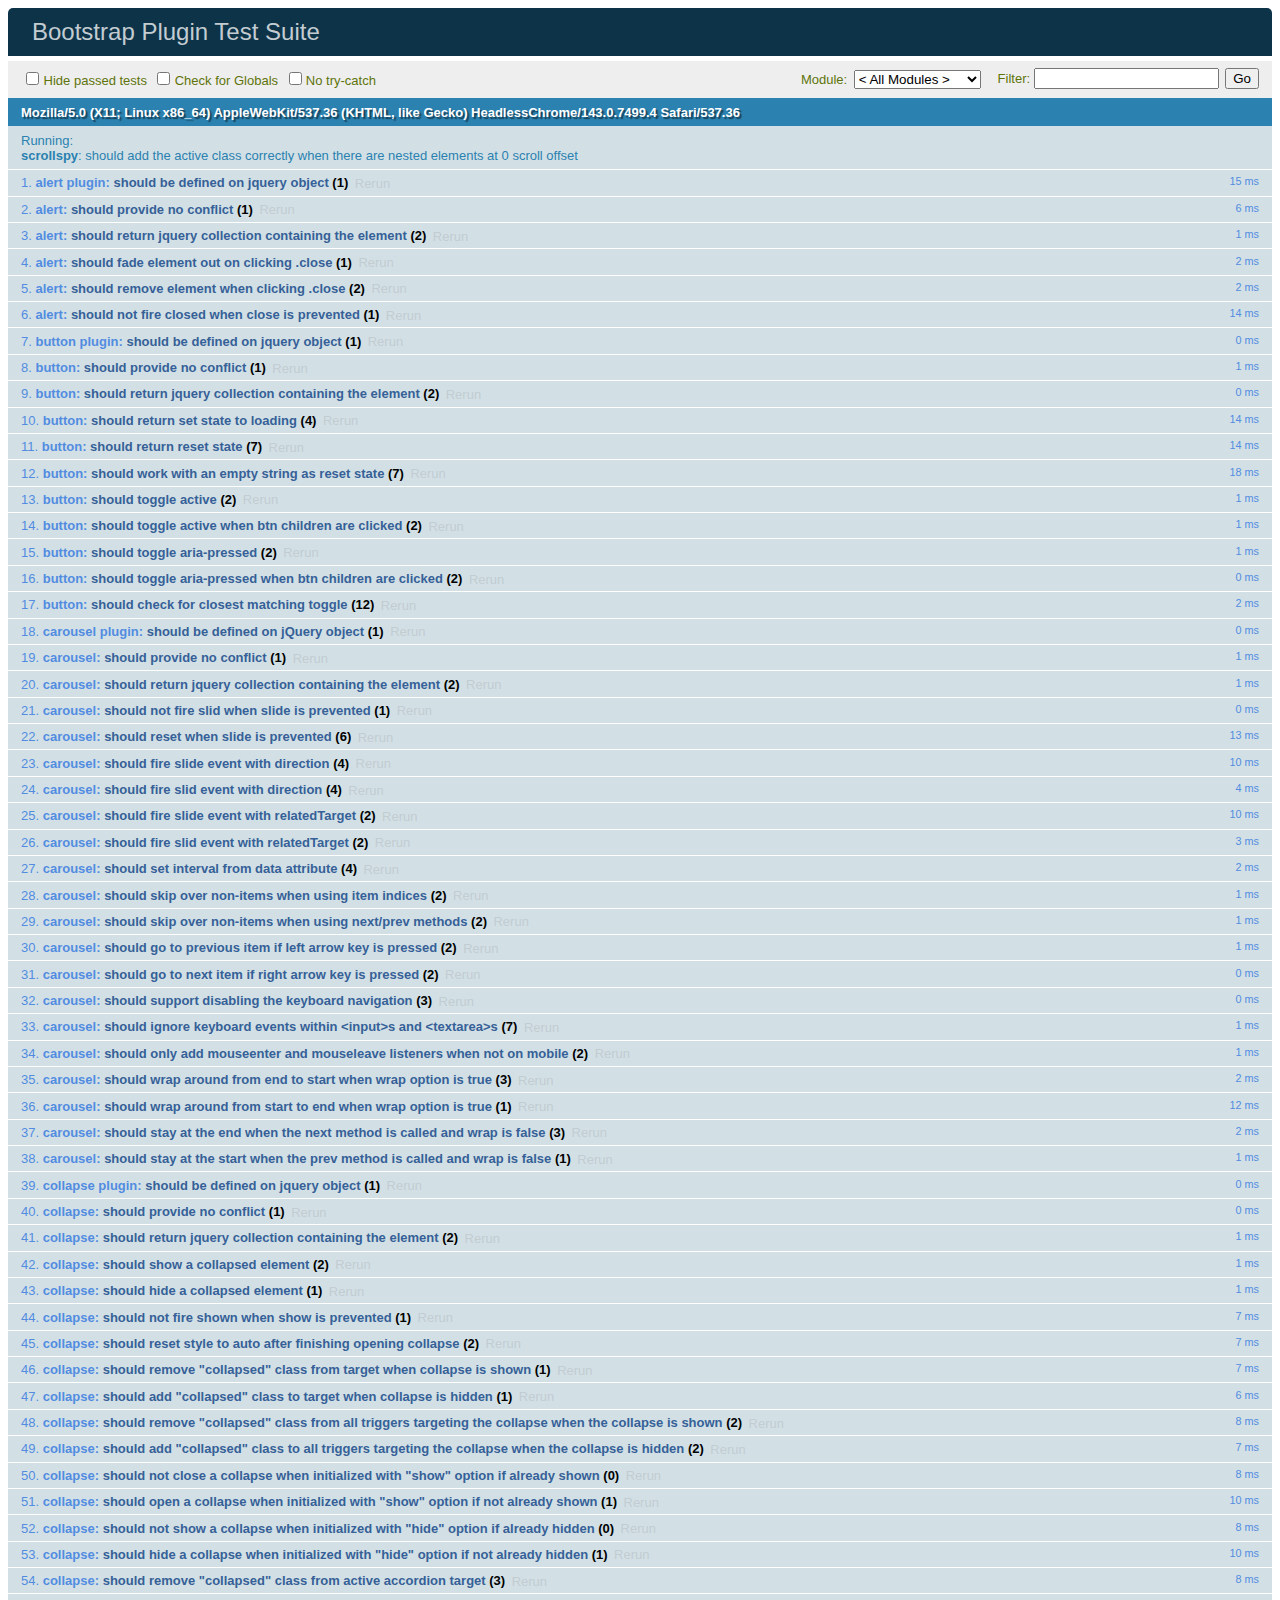
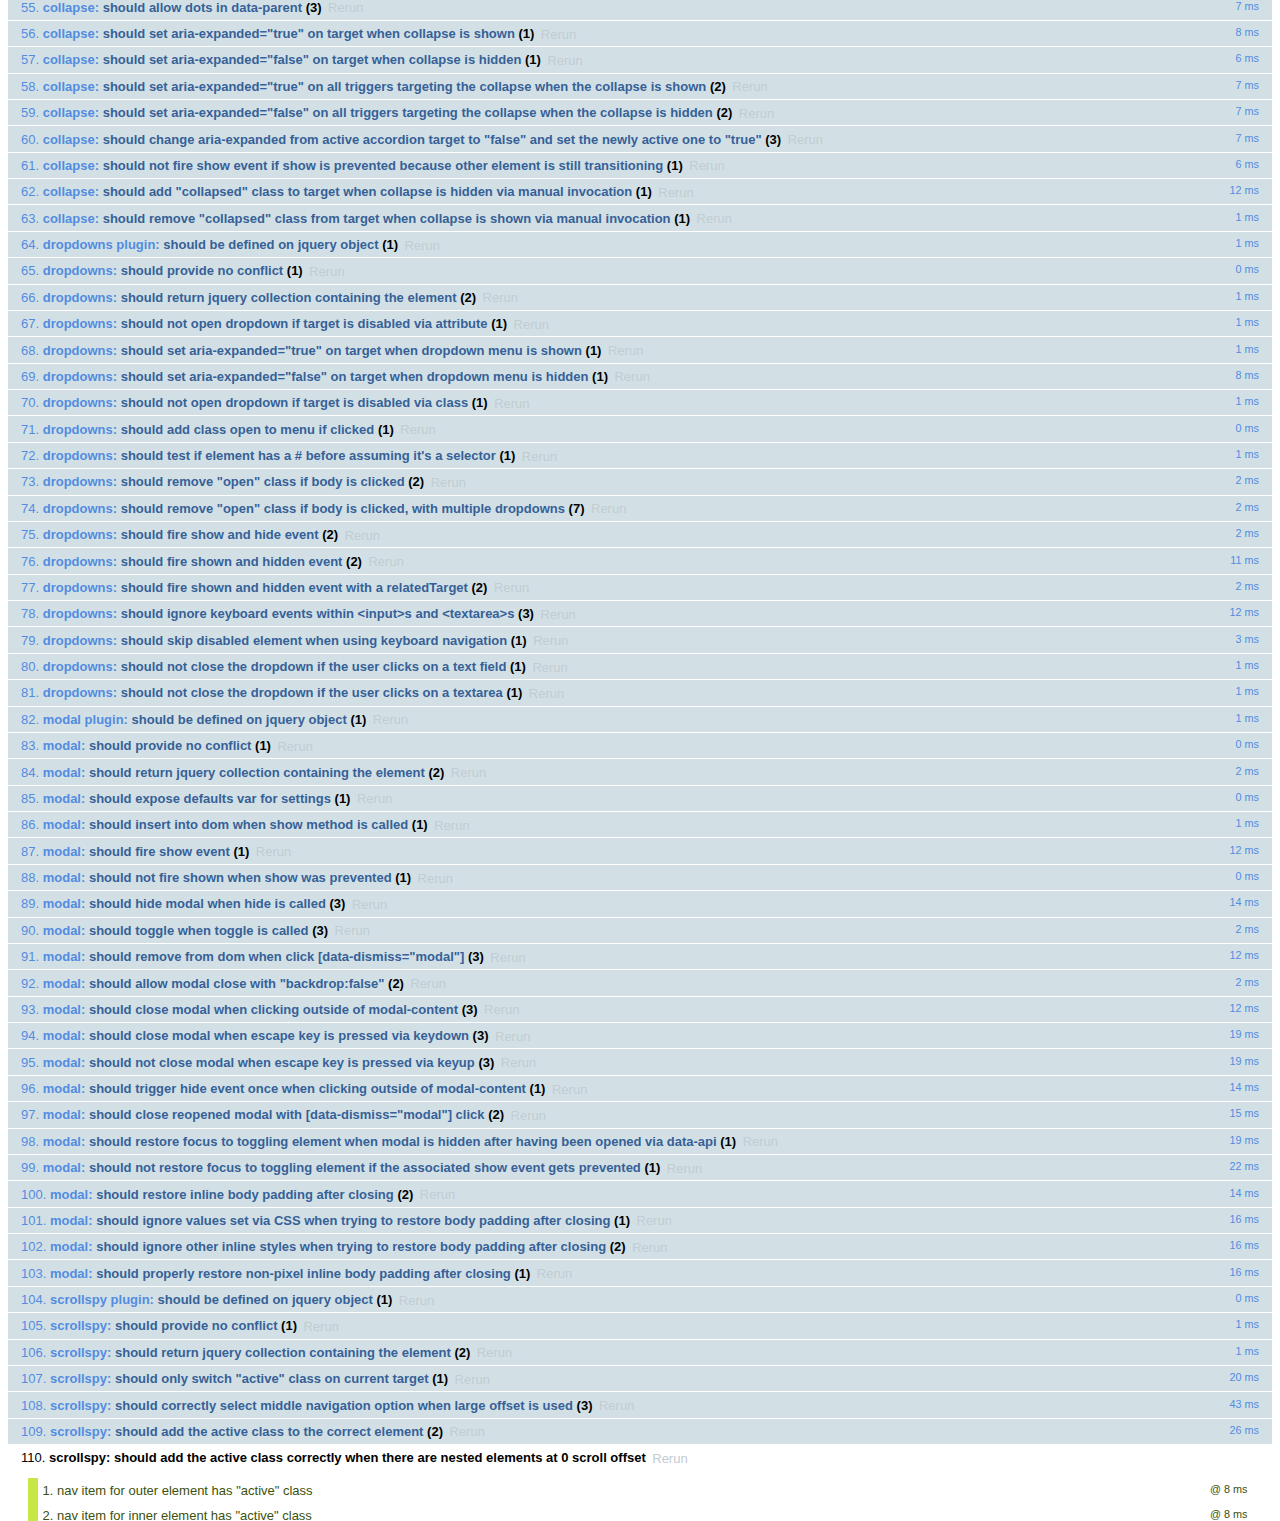
<file: app1/static/bootstrap-3.3.6/js/tests/index.html>
<!DOCTYPE html>
<html>
  <head>
    <meta charset="utf-8">
    <title>Bootstrap Plugin Test Suite</title>
    <meta name="viewport" content="width=device-width, initial-scale=1">

    <!-- jQuery -->
    <script src="vendor/jquery.min.js"></script>
    <script>
      // Disable jQuery event aliases to ensure we don't accidentally use any of them
      (function () {
        var eventAliases = [
          'blur',
          'focus',
          'focusin',
          'focusout',
          'load',
          'resize',
          'scroll',
          'unload',
          'click',
          'dblclick',
          'mousedown',
          'mouseup',
          'mousemove',
          'mouseover',
          'mouseout',
          'mouseenter',
          'mouseleave',
          'change',
          'select',
          'submit',
          'keydown',
          'keypress',
          'keyup',
          'error',
          'contextmenu',
          'hover',
          'bind',
          'unbind',
          'delegate',
          'undelegate'
        ]
        for (var i = 0; i < eventAliases.length; i++) {
          $.fn[eventAliases[i]] = undefined
        }
      })()
    </script>

    <!-- QUnit -->
    <link rel="stylesheet" href="vendor/qunit.css" media="screen">
    <script src="vendor/qunit.js"></script>
    <script>
      // See https://github.com/axemclion/grunt-saucelabs#test-result-details-with-qunit
      var log = []
      // Require assert.expect in each test
      QUnit.config.requireExpects = true
      QUnit.done(function (testResults) {
        var tests = []
        for (var i = 0, len = log.length; i < len; i++) {
          var details = log[i]
          tests.push({
            name: details.name,
            result: details.result,
            expected: details.expected,
            actual: details.actual,
            source: details.source
          })
        }
        testResults.tests = tests

        window.global_test_results = testResults
      })

      QUnit.testStart(function (testDetails) {
        $(window).scrollTop(0)
        QUnit.log(function (details) {
          if (!details.result) {
            details.name = testDetails.name
            log.push(details)
          }
        })
      })

      // Cleanup
      QUnit.testDone(function () {
        $('#qunit-fixture').empty()
        $('#modal-test, .modal-backdrop').remove()
      })

      // Display fixture on-screen on iOS to avoid false positives
      if (/iPhone|iPad|iPod/.test(navigator.userAgent)) {
        QUnit.begin(function() {
          $('#qunit-fixture').css({ top: 0, left: 0 })
        })

        QUnit.done(function () {
          $('#qunit-fixture').css({ top: '', left: '' })
        })
      }

      // Disable deprecated global QUnit method aliases in preparation for QUnit v2
      (function () {
        var methodNames = [
          'async',
          'asyncTest',
          'deepEqual',
          'equal',
          'expect',
          'module',
          'notDeepEqual',
          'notEqual',
          'notPropEqual',
          'notStrictEqual',
          'ok',
          'propEqual',
          'push',
          'start',
          'stop',
          'strictEqual',
          'test',
          'throws'
        ];
        for (var i = 0; i < methodNames.length; i++) {
          var methodName = methodNames[i];
          window[methodName] = undefined;
        }
      })();
    </script>

    <!-- Plugin sources -->
    <script>$.support.transition = false</script>
    <script src="../../js/alert.js"></script>
    <script src="../../js/button.js"></script>
    <script src="../../js/carousel.js"></script>
    <script src="../../js/collapse.js"></script>
    <script src="../../js/dropdown.js"></script>
    <script src="../../js/modal.js"></script>
    <script src="../../js/scrollspy.js"></script>
    <script src="../../js/tab.js"></script>
    <script src="../../js/tooltip.js"></script>
    <script src="../../js/popover.js"></script>
    <script src="../../js/affix.js"></script>

    <!-- Unit tests -->
    <script src="unit/alert.js"></script>
    <script src="unit/button.js"></script>
    <script src="unit/carousel.js"></script>
    <script src="unit/collapse.js"></script>
    <script src="unit/dropdown.js"></script>
    <script src="unit/modal.js"></script>
    <script src="unit/scrollspy.js"></script>
    <script src="unit/tab.js"></script>
    <script src="unit/tooltip.js"></script>
    <script src="unit/popover.js"></script>
    <script src="unit/affix.js"></script>

  </head>
  <body>
    <div id="qunit-container">
      <div id="qunit"></div>
      <div id="qunit-fixture"></div>
    </div>
  </body>
</html>
</file>
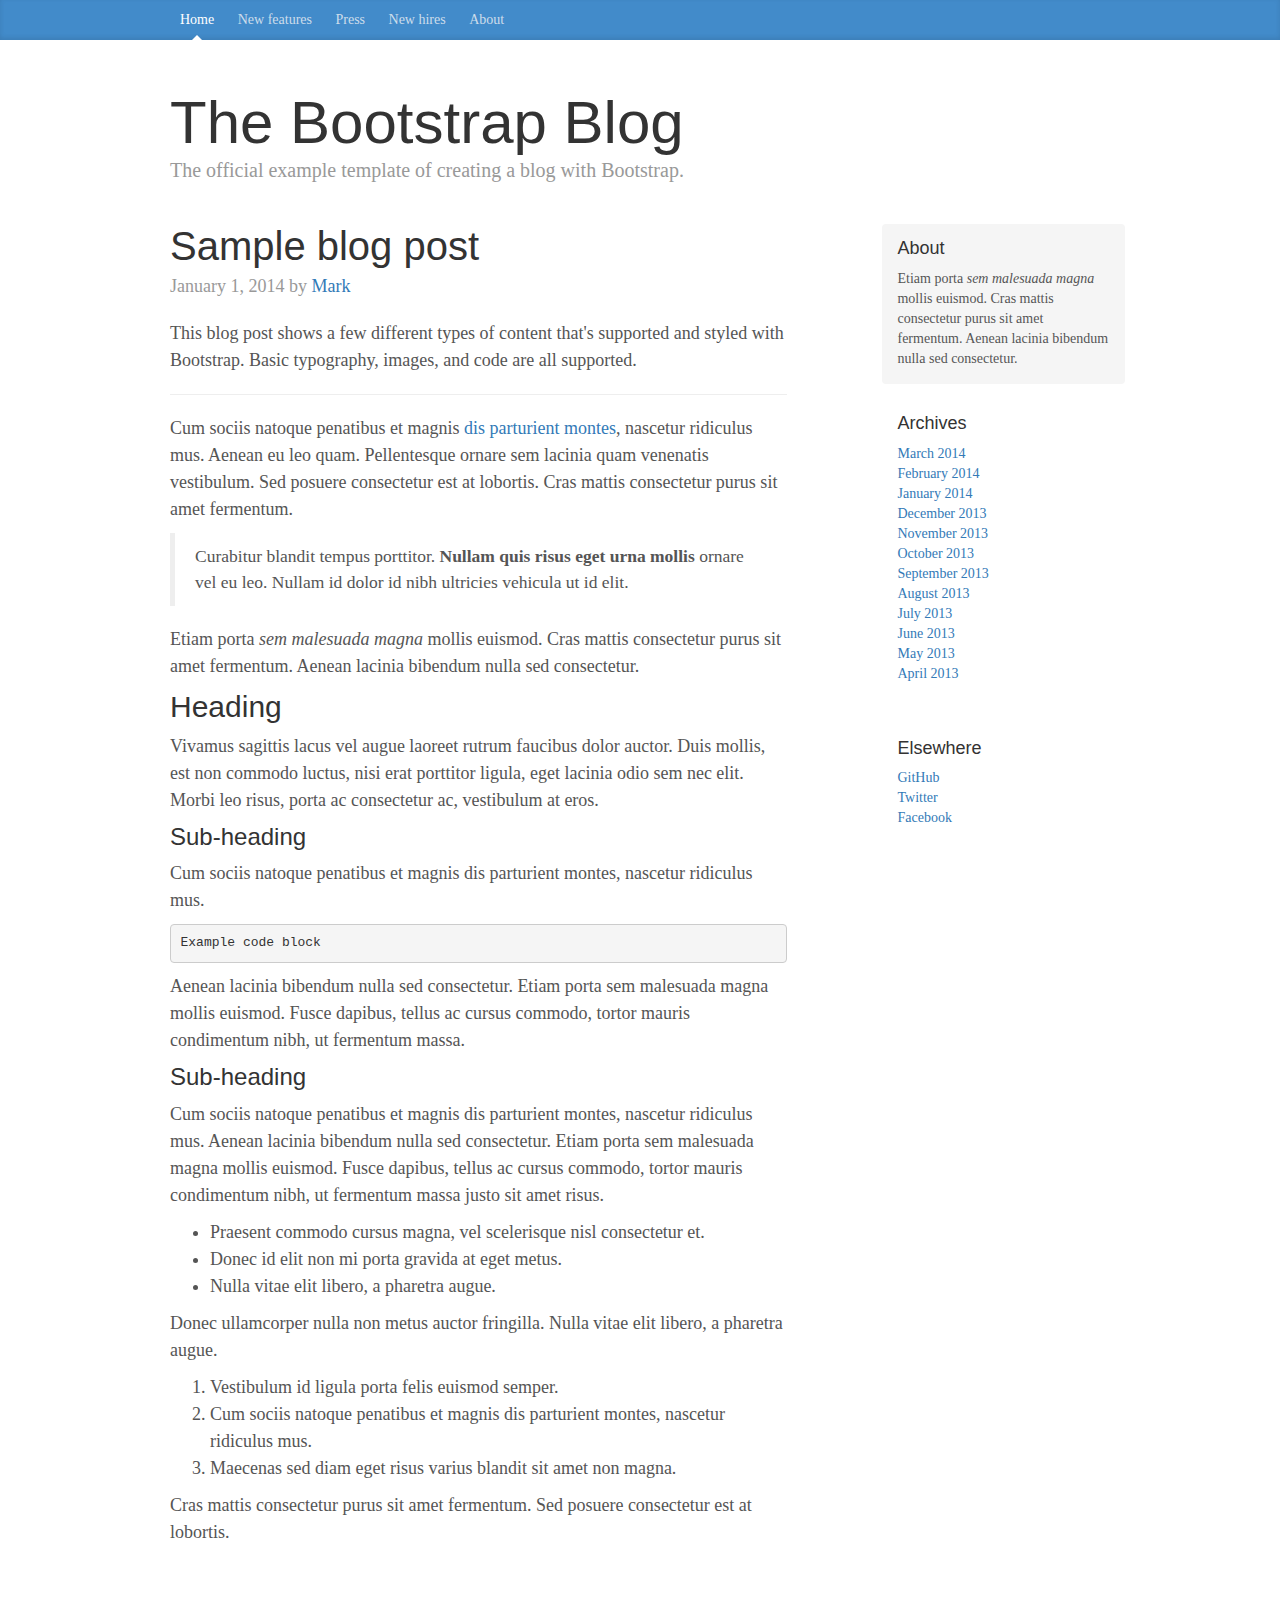
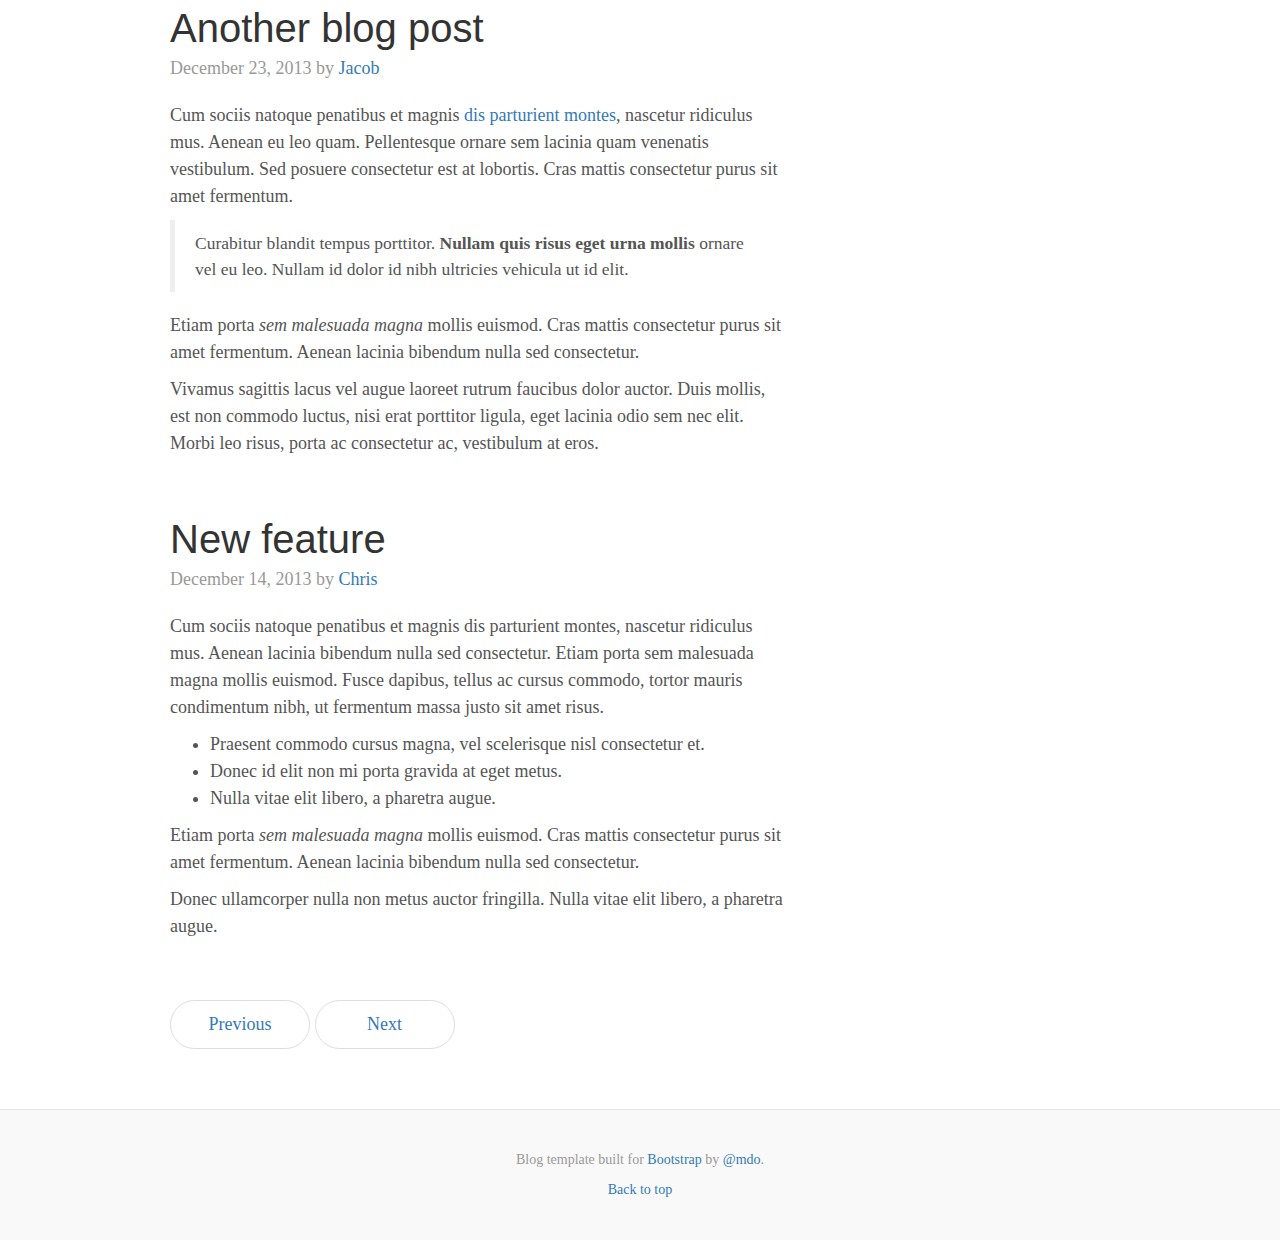
<file: app1/static/bootstrap-3.3.6/docs/examples/blog/index.html>
<!DOCTYPE html>
<html lang="en">
  <head>
    <meta charset="utf-8">
    <meta http-equiv="X-UA-Compatible" content="IE=edge">
    <meta name="viewport" content="width=device-width, initial-scale=1">
    <!-- The above 3 meta tags *must* come first in the head; any other head content must come *after* these tags -->
    <meta name="description" content="">
    <meta name="author" content="">
    <link rel="icon" href="../../favicon.ico">

    <title>Blog Template for Bootstrap</title>

    <!-- Bootstrap core CSS -->
    <link href="../../dist/css/bootstrap.min.css" rel="stylesheet">

    <!-- IE10 viewport hack for Surface/desktop Windows 8 bug -->
    <link href="../../assets/css/ie10-viewport-bug-workaround.css" rel="stylesheet">

    <!-- Custom styles for this template -->
    <link href="blog.css" rel="stylesheet">

    <!-- Just for debugging purposes. Don't actually copy these 2 lines! -->
    <!--[if lt IE 9]><script src="../../assets/js/ie8-responsive-file-warning.js"></script><![endif]-->
    <script src="../../assets/js/ie-emulation-modes-warning.js"></script>

    <!-- HTML5 shim and Respond.js for IE8 support of HTML5 elements and media queries -->
    <!--[if lt IE 9]>
      <script src="https://oss.maxcdn.com/html5shiv/3.7.2/html5shiv.min.js"></script>
      <script src="https://oss.maxcdn.com/respond/1.4.2/respond.min.js"></script>
    <![endif]-->
  </head>

  <body>

    <div class="blog-masthead">
      <div class="container">
        <nav class="blog-nav">
          <a class="blog-nav-item active" href="#">Home</a>
          <a class="blog-nav-item" href="#">New features</a>
          <a class="blog-nav-item" href="#">Press</a>
          <a class="blog-nav-item" href="#">New hires</a>
          <a class="blog-nav-item" href="#">About</a>
        </nav>
      </div>
    </div>

    <div class="container">

      <div class="blog-header">
        <h1 class="blog-title">The Bootstrap Blog</h1>
        <p class="lead blog-description">The official example template of creating a blog with Bootstrap.</p>
      </div>

      <div class="row">

        <div class="col-sm-8 blog-main">

          <div class="blog-post">
            <h2 class="blog-post-title">Sample blog post</h2>
            <p class="blog-post-meta">January 1, 2014 by <a href="#">Mark</a></p>

            <p>This blog post shows a few different types of content that's supported and styled with Bootstrap. Basic typography, images, and code are all supported.</p>
            <hr>
            <p>Cum sociis natoque penatibus et magnis <a href="#">dis parturient montes</a>, nascetur ridiculus mus. Aenean eu leo quam. Pellentesque ornare sem lacinia quam venenatis vestibulum. Sed posuere consectetur est at lobortis. Cras mattis consectetur purus sit amet fermentum.</p>
            <blockquote>
              <p>Curabitur blandit tempus porttitor. <strong>Nullam quis risus eget urna mollis</strong> ornare vel eu leo. Nullam id dolor id nibh ultricies vehicula ut id elit.</p>
            </blockquote>
            <p>Etiam porta <em>sem malesuada magna</em> mollis euismod. Cras mattis consectetur purus sit amet fermentum. Aenean lacinia bibendum nulla sed consectetur.</p>
            <h2>Heading</h2>
            <p>Vivamus sagittis lacus vel augue laoreet rutrum faucibus dolor auctor. Duis mollis, est non commodo luctus, nisi erat porttitor ligula, eget lacinia odio sem nec elit. Morbi leo risus, porta ac consectetur ac, vestibulum at eros.</p>
            <h3>Sub-heading</h3>
            <p>Cum sociis natoque penatibus et magnis dis parturient montes, nascetur ridiculus mus.</p>
            <pre><code>Example code block</code></pre>
            <p>Aenean lacinia bibendum nulla sed consectetur. Etiam porta sem malesuada magna mollis euismod. Fusce dapibus, tellus ac cursus commodo, tortor mauris condimentum nibh, ut fermentum massa.</p>
            <h3>Sub-heading</h3>
            <p>Cum sociis natoque penatibus et magnis dis parturient montes, nascetur ridiculus mus. Aenean lacinia bibendum nulla sed consectetur. Etiam porta sem malesuada magna mollis euismod. Fusce dapibus, tellus ac cursus commodo, tortor mauris condimentum nibh, ut fermentum massa justo sit amet risus.</p>
            <ul>
              <li>Praesent commodo cursus magna, vel scelerisque nisl consectetur et.</li>
              <li>Donec id elit non mi porta gravida at eget metus.</li>
              <li>Nulla vitae elit libero, a pharetra augue.</li>
            </ul>
            <p>Donec ullamcorper nulla non metus auctor fringilla. Nulla vitae elit libero, a pharetra augue.</p>
            <ol>
              <li>Vestibulum id ligula porta felis euismod semper.</li>
              <li>Cum sociis natoque penatibus et magnis dis parturient montes, nascetur ridiculus mus.</li>
              <li>Maecenas sed diam eget risus varius blandit sit amet non magna.</li>
            </ol>
            <p>Cras mattis consectetur purus sit amet fermentum. Sed posuere consectetur est at lobortis.</p>
          </div><!-- /.blog-post -->

          <div class="blog-post">
            <h2 class="blog-post-title">Another blog post</h2>
            <p class="blog-post-meta">December 23, 2013 by <a href="#">Jacob</a></p>

            <p>Cum sociis natoque penatibus et magnis <a href="#">dis parturient montes</a>, nascetur ridiculus mus. Aenean eu leo quam. Pellentesque ornare sem lacinia quam venenatis vestibulum. Sed posuere consectetur est at lobortis. Cras mattis consectetur purus sit amet fermentum.</p>
            <blockquote>
              <p>Curabitur blandit tempus porttitor. <strong>Nullam quis risus eget urna mollis</strong> ornare vel eu leo. Nullam id dolor id nibh ultricies vehicula ut id elit.</p>
            </blockquote>
            <p>Etiam porta <em>sem malesuada magna</em> mollis euismod. Cras mattis consectetur purus sit amet fermentum. Aenean lacinia bibendum nulla sed consectetur.</p>
            <p>Vivamus sagittis lacus vel augue laoreet rutrum faucibus dolor auctor. Duis mollis, est non commodo luctus, nisi erat porttitor ligula, eget lacinia odio sem nec elit. Morbi leo risus, porta ac consectetur ac, vestibulum at eros.</p>
          </div><!-- /.blog-post -->

          <div class="blog-post">
            <h2 class="blog-post-title">New feature</h2>
            <p class="blog-post-meta">December 14, 2013 by <a href="#">Chris</a></p>

            <p>Cum sociis natoque penatibus et magnis dis parturient montes, nascetur ridiculus mus. Aenean lacinia bibendum nulla sed consectetur. Etiam porta sem malesuada magna mollis euismod. Fusce dapibus, tellus ac cursus commodo, tortor mauris condimentum nibh, ut fermentum massa justo sit amet risus.</p>
            <ul>
              <li>Praesent commodo cursus magna, vel scelerisque nisl consectetur et.</li>
              <li>Donec id elit non mi porta gravida at eget metus.</li>
              <li>Nulla vitae elit libero, a pharetra augue.</li>
            </ul>
            <p>Etiam porta <em>sem malesuada magna</em> mollis euismod. Cras mattis consectetur purus sit amet fermentum. Aenean lacinia bibendum nulla sed consectetur.</p>
            <p>Donec ullamcorper nulla non metus auctor fringilla. Nulla vitae elit libero, a pharetra augue.</p>
          </div><!-- /.blog-post -->

          <nav>
            <ul class="pager">
              <li><a href="#">Previous</a></li>
              <li><a href="#">Next</a></li>
            </ul>
          </nav>

        </div><!-- /.blog-main -->

        <div class="col-sm-3 col-sm-offset-1 blog-sidebar">
          <div class="sidebar-module sidebar-module-inset">
            <h4>About</h4>
            <p>Etiam porta <em>sem malesuada magna</em> mollis euismod. Cras mattis consectetur purus sit amet fermentum. Aenean lacinia bibendum nulla sed consectetur.</p>
          </div>
          <div class="sidebar-module">
            <h4>Archives</h4>
            <ol class="list-unstyled">
              <li><a href="#">March 2014</a></li>
              <li><a href="#">February 2014</a></li>
              <li><a href="#">January 2014</a></li>
              <li><a href="#">December 2013</a></li>
              <li><a href="#">November 2013</a></li>
              <li><a href="#">October 2013</a></li>
              <li><a href="#">September 2013</a></li>
              <li><a href="#">August 2013</a></li>
              <li><a href="#">July 2013</a></li>
              <li><a href="#">June 2013</a></li>
              <li><a href="#">May 2013</a></li>
              <li><a href="#">April 2013</a></li>
            </ol>
          </div>
          <div class="sidebar-module">
            <h4>Elsewhere</h4>
            <ol class="list-unstyled">
              <li><a href="#">GitHub</a></li>
              <li><a href="#">Twitter</a></li>
              <li><a href="#">Facebook</a></li>
            </ol>
          </div>
        </div><!-- /.blog-sidebar -->

      </div><!-- /.row -->

    </div><!-- /.container -->

    <footer class="blog-footer">
      <p>Blog template built for <a href="http://getbootstrap.com">Bootstrap</a> by <a href="https://twitter.com/mdo">@mdo</a>.</p>
      <p>
        <a href="#">Back to top</a>
      </p>
    </footer>


    <!-- Bootstrap core JavaScript
    ================================================== -->
    <!-- Placed at the end of the document so the pages load faster -->
    <script src="https://ajax.googleapis.com/ajax/libs/jquery/1.11.3/jquery.min.js"></script>
    <script>window.jQuery || document.write('<script src="../../assets/js/vendor/jquery.min.js"><\/script>')</script>
    <script src="../../dist/js/bootstrap.min.js"></script>
    <!-- IE10 viewport hack for Surface/desktop Windows 8 bug -->
    <script src="../../assets/js/ie10-viewport-bug-workaround.js"></script>
  </body>
</html>
</file>
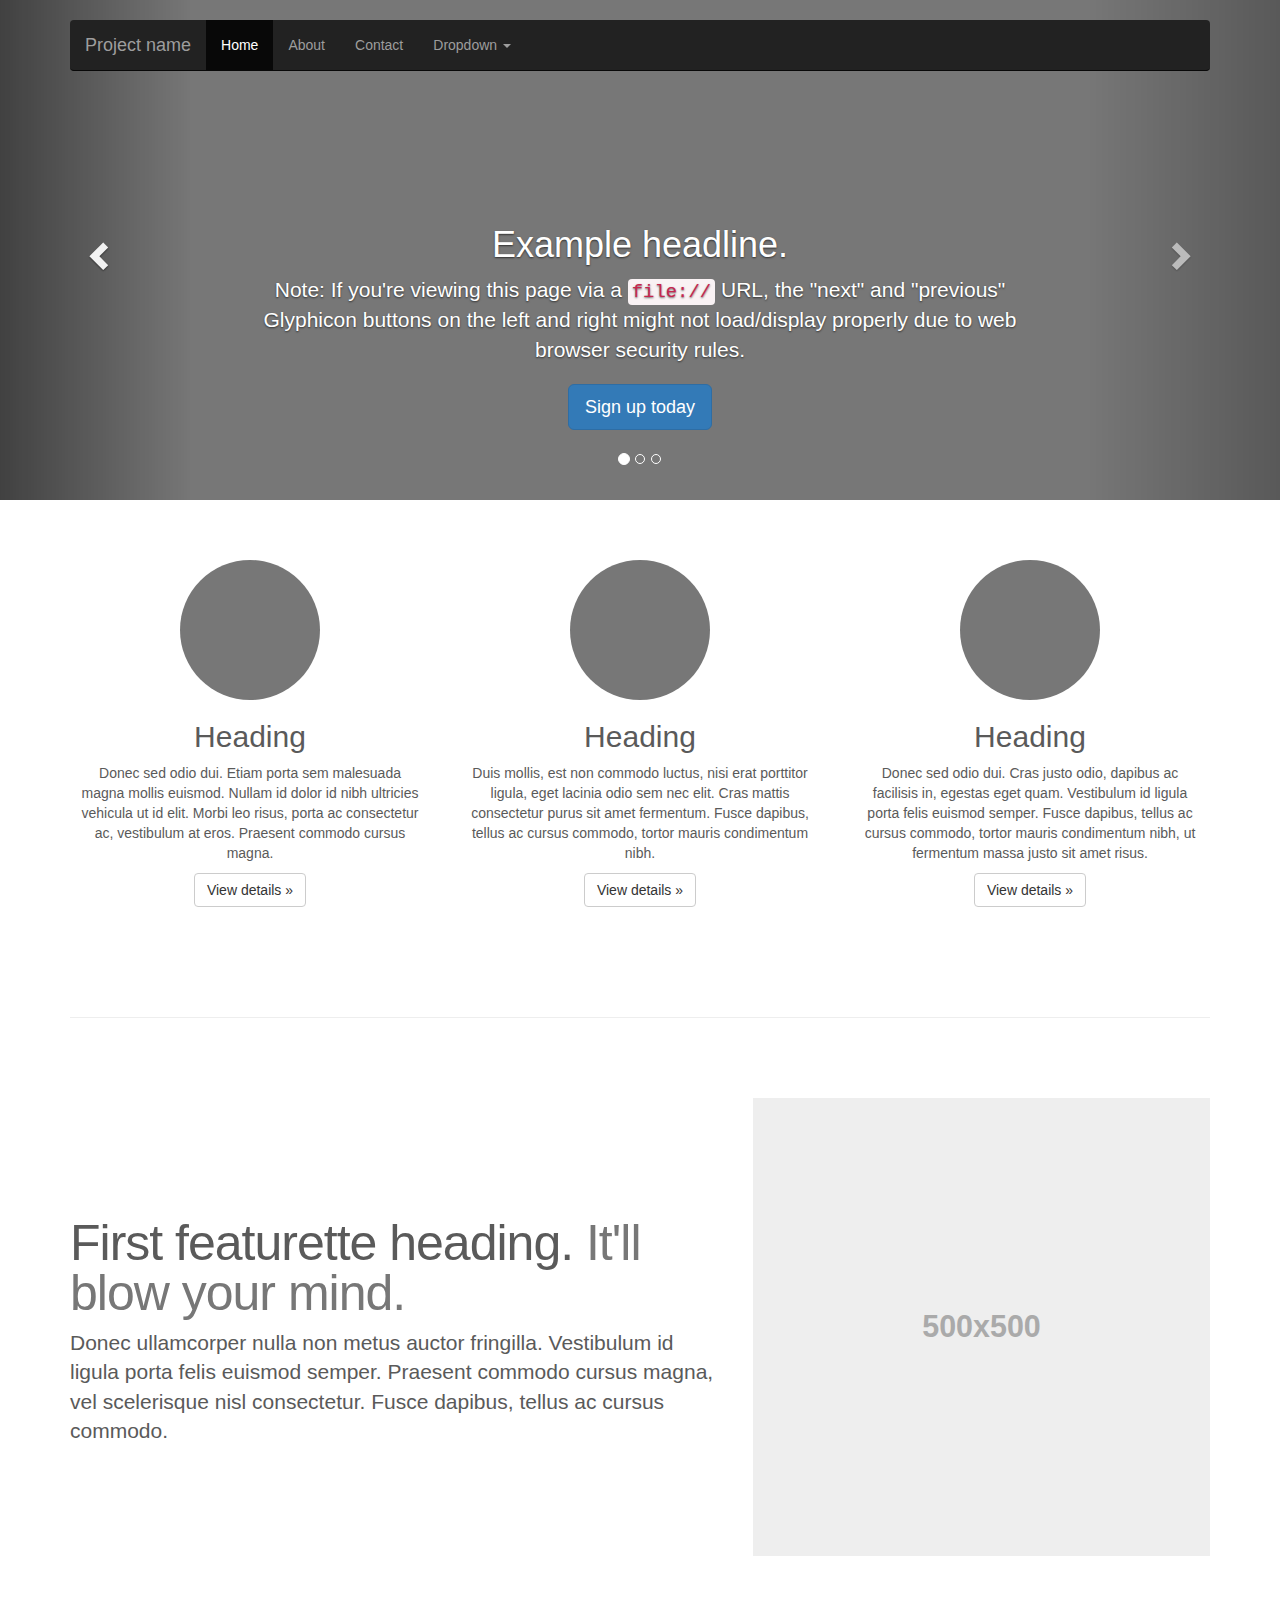
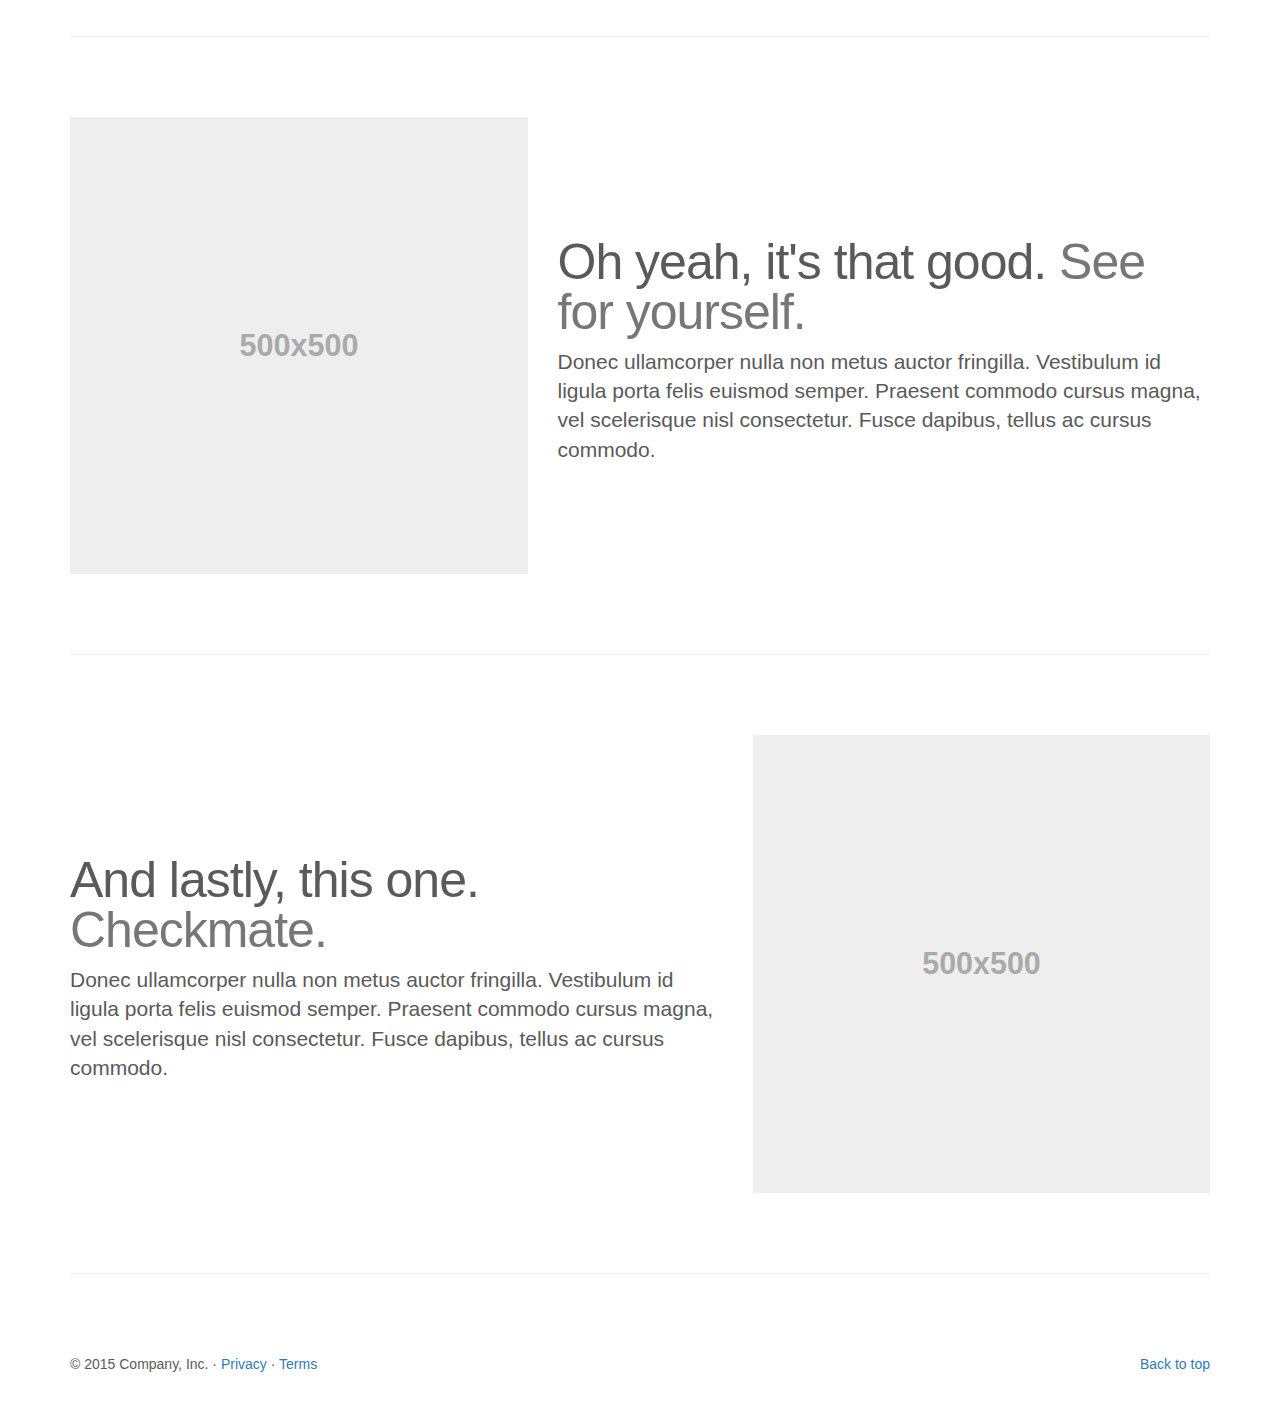
<file: app1/static/bootstrap-3.3.6/docs/examples/carousel/index.html>
<!DOCTYPE html>
<html lang="en">
  <head>
    <meta charset="utf-8">
    <meta http-equiv="X-UA-Compatible" content="IE=edge">
    <meta name="viewport" content="width=device-width, initial-scale=1">
    <!-- The above 3 meta tags *must* come first in the head; any other head content must come *after* these tags -->
    <meta name="description" content="">
    <meta name="author" content="">
    <link rel="icon" href="../../favicon.ico">

    <title>Carousel Template for Bootstrap</title>

    <!-- Bootstrap core CSS -->
    <link href="../../dist/css/bootstrap.min.css" rel="stylesheet">

    <!-- IE10 viewport hack for Surface/desktop Windows 8 bug -->
    <link href="../../assets/css/ie10-viewport-bug-workaround.css" rel="stylesheet">

    <!-- Just for debugging purposes. Don't actually copy these 2 lines! -->
    <!--[if lt IE 9]><script src="../../assets/js/ie8-responsive-file-warning.js"></script><![endif]-->
    <script src="../../assets/js/ie-emulation-modes-warning.js"></script>

    <!-- HTML5 shim and Respond.js for IE8 support of HTML5 elements and media queries -->
    <!--[if lt IE 9]>
      <script src="https://oss.maxcdn.com/html5shiv/3.7.2/html5shiv.min.js"></script>
      <script src="https://oss.maxcdn.com/respond/1.4.2/respond.min.js"></script>
    <![endif]-->

    <!-- Custom styles for this template -->
    <link href="carousel.css" rel="stylesheet">
  </head>
<!-- NAVBAR
================================================== -->
  <body>
    <div class="navbar-wrapper">
      <div class="container">

        <nav class="navbar navbar-inverse navbar-static-top">
          <div class="container">
            <div class="navbar-header">
              <button type="button" class="navbar-toggle collapsed" data-toggle="collapse" data-target="#navbar" aria-expanded="false" aria-controls="navbar">
                <span class="sr-only">Toggle navigation</span>
                <span class="icon-bar"></span>
                <span class="icon-bar"></span>
                <span class="icon-bar"></span>
              </button>
              <a class="navbar-brand" href="#">Project name</a>
            </div>
            <div id="navbar" class="navbar-collapse collapse">
              <ul class="nav navbar-nav">
                <li class="active"><a href="#">Home</a></li>
                <li><a href="#about">About</a></li>
                <li><a href="#contact">Contact</a></li>
                <li class="dropdown">
                  <a href="#" class="dropdown-toggle" data-toggle="dropdown" role="button" aria-haspopup="true" aria-expanded="false">Dropdown <span class="caret"></span></a>
                  <ul class="dropdown-menu">
                    <li><a href="#">Action</a></li>
                    <li><a href="#">Another action</a></li>
                    <li><a href="#">Something else here</a></li>
                    <li role="separator" class="divider"></li>
                    <li class="dropdown-header">Nav header</li>
                    <li><a href="#">Separated link</a></li>
                    <li><a href="#">One more separated link</a></li>
                  </ul>
                </li>
              </ul>
            </div>
          </div>
        </nav>

      </div>
    </div>


    <!-- Carousel
    ================================================== -->
    <div id="myCarousel" class="carousel slide" data-ride="carousel">
      <!-- Indicators -->
      <ol class="carousel-indicators">
        <li data-target="#myCarousel" data-slide-to="0" class="active"></li>
        <li data-target="#myCarousel" data-slide-to="1"></li>
        <li data-target="#myCarousel" data-slide-to="2"></li>
      </ol>
      <div class="carousel-inner" role="listbox">
        <div class="item active">
          <img class="first-slide" src="[data-uri]" alt="First slide">
          <div class="container">
            <div class="carousel-caption">
              <h1>Example headline.</h1>
              <p>Note: If you're viewing this page via a <code>file://</code> URL, the "next" and "previous" Glyphicon buttons on the left and right might not load/display properly due to web browser security rules.</p>
              <p><a class="btn btn-lg btn-primary" href="#" role="button">Sign up today</a></p>
            </div>
          </div>
        </div>
        <div class="item">
          <img class="second-slide" src="[data-uri]" alt="Second slide">
          <div class="container">
            <div class="carousel-caption">
              <h1>Another example headline.</h1>
              <p>Cras justo odio, dapibus ac facilisis in, egestas eget quam. Donec id elit non mi porta gravida at eget metus. Nullam id dolor id nibh ultricies vehicula ut id elit.</p>
              <p><a class="btn btn-lg btn-primary" href="#" role="button">Learn more</a></p>
            </div>
          </div>
        </div>
        <div class="item">
          <img class="third-slide" src="[data-uri]" alt="Third slide">
          <div class="container">
            <div class="carousel-caption">
              <h1>One more for good measure.</h1>
              <p>Cras justo odio, dapibus ac facilisis in, egestas eget quam. Donec id elit non mi porta gravida at eget metus. Nullam id dolor id nibh ultricies vehicula ut id elit.</p>
              <p><a class="btn btn-lg btn-primary" href="#" role="button">Browse gallery</a></p>
            </div>
          </div>
        </div>
      </div>
      <a class="left carousel-control" href="#myCarousel" role="button" data-slide="prev">
        <span class="glyphicon glyphicon-chevron-left" aria-hidden="true"></span>
        <span class="sr-only">Previous</span>
      </a>
      <a class="right carousel-control" href="#myCarousel" role="button" data-slide="next">
        <span class="glyphicon glyphicon-chevron-right" aria-hidden="true"></span>
        <span class="sr-only">Next</span>
      </a>
    </div><!-- /.carousel -->


    <!-- Marketing messaging and featurettes
    ================================================== -->
    <!-- Wrap the rest of the page in another container to center all the content. -->

    <div class="container marketing">

      <!-- Three columns of text below the carousel -->
      <div class="row">
        <div class="col-lg-4">
          <img class="img-circle" src="[data-uri]" alt="Generic placeholder image" width="140" height="140">
          <h2>Heading</h2>
          <p>Donec sed odio dui. Etiam porta sem malesuada magna mollis euismod. Nullam id dolor id nibh ultricies vehicula ut id elit. Morbi leo risus, porta ac consectetur ac, vestibulum at eros. Praesent commodo cursus magna.</p>
          <p><a class="btn btn-default" href="#" role="button">View details &raquo;</a></p>
        </div><!-- /.col-lg-4 -->
        <div class="col-lg-4">
          <img class="img-circle" src="[data-uri]" alt="Generic placeholder image" width="140" height="140">
          <h2>Heading</h2>
          <p>Duis mollis, est non commodo luctus, nisi erat porttitor ligula, eget lacinia odio sem nec elit. Cras mattis consectetur purus sit amet fermentum. Fusce dapibus, tellus ac cursus commodo, tortor mauris condimentum nibh.</p>
          <p><a class="btn btn-default" href="#" role="button">View details &raquo;</a></p>
        </div><!-- /.col-lg-4 -->
        <div class="col-lg-4">
          <img class="img-circle" src="[data-uri]" alt="Generic placeholder image" width="140" height="140">
          <h2>Heading</h2>
          <p>Donec sed odio dui. Cras justo odio, dapibus ac facilisis in, egestas eget quam. Vestibulum id ligula porta felis euismod semper. Fusce dapibus, tellus ac cursus commodo, tortor mauris condimentum nibh, ut fermentum massa justo sit amet risus.</p>
          <p><a class="btn btn-default" href="#" role="button">View details &raquo;</a></p>
        </div><!-- /.col-lg-4 -->
      </div><!-- /.row -->


      <!-- START THE FEATURETTES -->

      <hr class="featurette-divider">

      <div class="row featurette">
        <div class="col-md-7">
          <h2 class="featurette-heading">First featurette heading. <span class="text-muted">It'll blow your mind.</span></h2>
          <p class="lead">Donec ullamcorper nulla non metus auctor fringilla. Vestibulum id ligula porta felis euismod semper. Praesent commodo cursus magna, vel scelerisque nisl consectetur. Fusce dapibus, tellus ac cursus commodo.</p>
        </div>
        <div class="col-md-5">
          <img class="featurette-image img-responsive center-block" data-src="holder.js/500x500/auto" alt="Generic placeholder image">
        </div>
      </div>

      <hr class="featurette-divider">

      <div class="row featurette">
        <div class="col-md-7 col-md-push-5">
          <h2 class="featurette-heading">Oh yeah, it's that good. <span class="text-muted">See for yourself.</span></h2>
          <p class="lead">Donec ullamcorper nulla non metus auctor fringilla. Vestibulum id ligula porta felis euismod semper. Praesent commodo cursus magna, vel scelerisque nisl consectetur. Fusce dapibus, tellus ac cursus commodo.</p>
        </div>
        <div class="col-md-5 col-md-pull-7">
          <img class="featurette-image img-responsive center-block" data-src="holder.js/500x500/auto" alt="Generic placeholder image">
        </div>
      </div>

      <hr class="featurette-divider">

      <div class="row featurette">
        <div class="col-md-7">
          <h2 class="featurette-heading">And lastly, this one. <span class="text-muted">Checkmate.</span></h2>
          <p class="lead">Donec ullamcorper nulla non metus auctor fringilla. Vestibulum id ligula porta felis euismod semper. Praesent commodo cursus magna, vel scelerisque nisl consectetur. Fusce dapibus, tellus ac cursus commodo.</p>
        </div>
        <div class="col-md-5">
          <img class="featurette-image img-responsive center-block" data-src="holder.js/500x500/auto" alt="Generic placeholder image">
        </div>
      </div>

      <hr class="featurette-divider">

      <!-- /END THE FEATURETTES -->


      <!-- FOOTER -->
      <footer>
        <p class="pull-right"><a href="#">Back to top</a></p>
        <p>&copy; 2015 Company, Inc. &middot; <a href="#">Privacy</a> &middot; <a href="#">Terms</a></p>
      </footer>

    </div><!-- /.container -->


    <!-- Bootstrap core JavaScript
    ================================================== -->
    <!-- Placed at the end of the document so the pages load faster -->
    <script src="https://ajax.googleapis.com/ajax/libs/jquery/1.11.3/jquery.min.js"></script>
    <script>window.jQuery || document.write('<script src="../../assets/js/vendor/jquery.min.js"><\/script>')</script>
    <script src="../../dist/js/bootstrap.min.js"></script>
    <!-- Just to make our placeholder images work. Don't actually copy the next line! -->
    <script src="../../assets/js/vendor/holder.min.js"></script>
    <!-- IE10 viewport hack for Surface/desktop Windows 8 bug -->
    <script src="../../assets/js/ie10-viewport-bug-workaround.js"></script>
  </body>
</html>
</file>
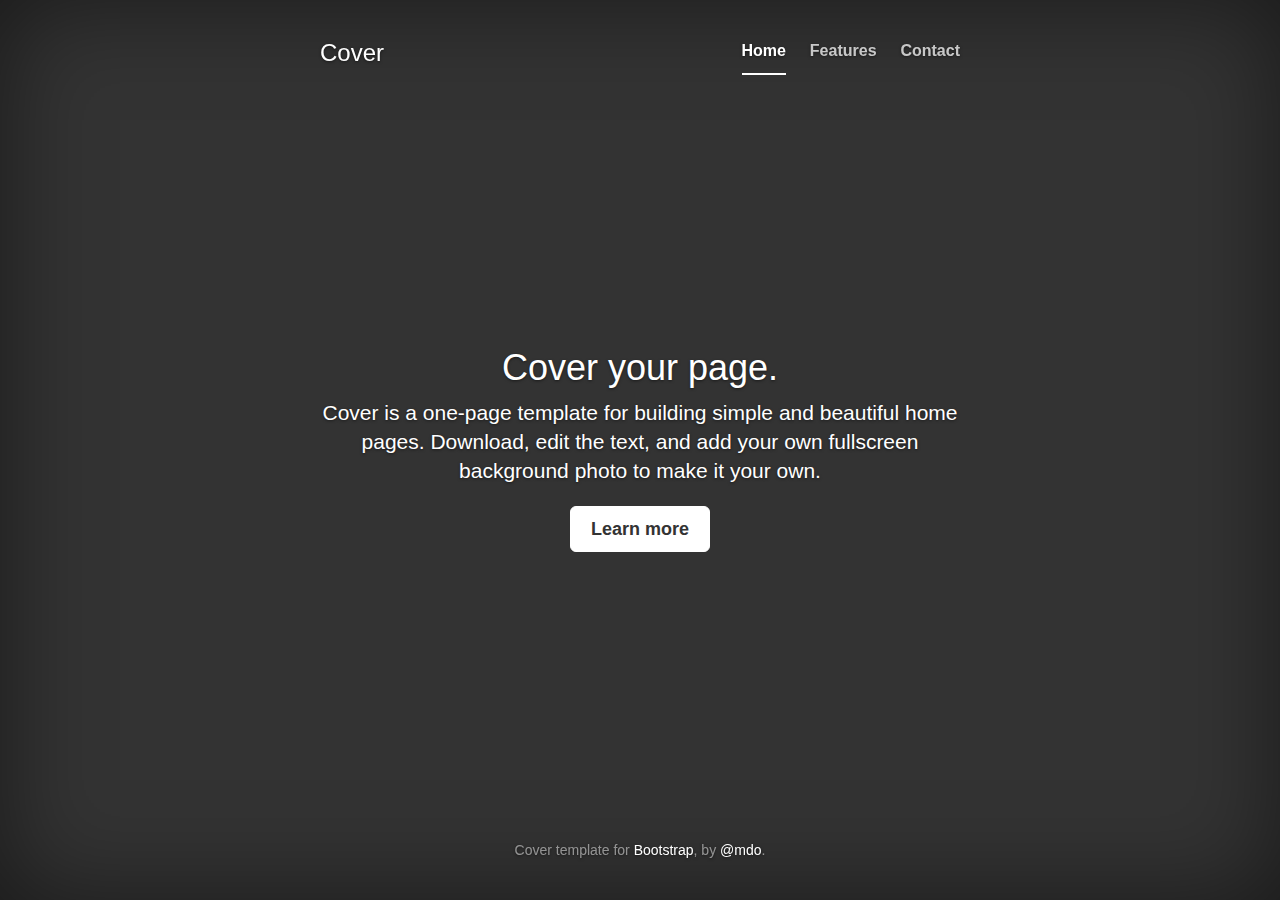
<file: app1/static/bootstrap-3.3.6/docs/examples/cover/index.html>
<!DOCTYPE html>
<html lang="en">
  <head>
    <meta charset="utf-8">
    <meta http-equiv="X-UA-Compatible" content="IE=edge">
    <meta name="viewport" content="width=device-width, initial-scale=1">
    <!-- The above 3 meta tags *must* come first in the head; any other head content must come *after* these tags -->
    <meta name="description" content="">
    <meta name="author" content="">
    <link rel="icon" href="../../favicon.ico">

    <title>Cover Template for Bootstrap</title>

    <!-- Bootstrap core CSS -->
    <link href="../../dist/css/bootstrap.min.css" rel="stylesheet">

    <!-- IE10 viewport hack for Surface/desktop Windows 8 bug -->
    <link href="../../assets/css/ie10-viewport-bug-workaround.css" rel="stylesheet">

    <!-- Custom styles for this template -->
    <link href="cover.css" rel="stylesheet">

    <!-- Just for debugging purposes. Don't actually copy these 2 lines! -->
    <!--[if lt IE 9]><script src="../../assets/js/ie8-responsive-file-warning.js"></script><![endif]-->
    <script src="../../assets/js/ie-emulation-modes-warning.js"></script>

    <!-- HTML5 shim and Respond.js for IE8 support of HTML5 elements and media queries -->
    <!--[if lt IE 9]>
      <script src="https://oss.maxcdn.com/html5shiv/3.7.2/html5shiv.min.js"></script>
      <script src="https://oss.maxcdn.com/respond/1.4.2/respond.min.js"></script>
    <![endif]-->
  </head>

  <body>

    <div class="site-wrapper">

      <div class="site-wrapper-inner">

        <div class="cover-container">

          <div class="masthead clearfix">
            <div class="inner">
              <h3 class="masthead-brand">Cover</h3>
              <nav>
                <ul class="nav masthead-nav">
                  <li class="active"><a href="#">Home</a></li>
                  <li><a href="#">Features</a></li>
                  <li><a href="#">Contact</a></li>
                </ul>
              </nav>
            </div>
          </div>

          <div class="inner cover">
            <h1 class="cover-heading">Cover your page.</h1>
            <p class="lead">Cover is a one-page template for building simple and beautiful home pages. Download, edit the text, and add your own fullscreen background photo to make it your own.</p>
            <p class="lead">
              <a href="#" class="btn btn-lg btn-default">Learn more</a>
            </p>
          </div>

          <div class="mastfoot">
            <div class="inner">
              <p>Cover template for <a href="http://getbootstrap.com">Bootstrap</a>, by <a href="https://twitter.com/mdo">@mdo</a>.</p>
            </div>
          </div>

        </div>

      </div>

    </div>

    <!-- Bootstrap core JavaScript
    ================================================== -->
    <!-- Placed at the end of the document so the pages load faster -->
    <script src="https://ajax.googleapis.com/ajax/libs/jquery/1.11.3/jquery.min.js"></script>
    <script>window.jQuery || document.write('<script src="../../assets/js/vendor/jquery.min.js"><\/script>')</script>
    <script src="../../dist/js/bootstrap.min.js"></script>
    <!-- IE10 viewport hack for Surface/desktop Windows 8 bug -->
    <script src="../../assets/js/ie10-viewport-bug-workaround.js"></script>
  </body>
</html>
</file>
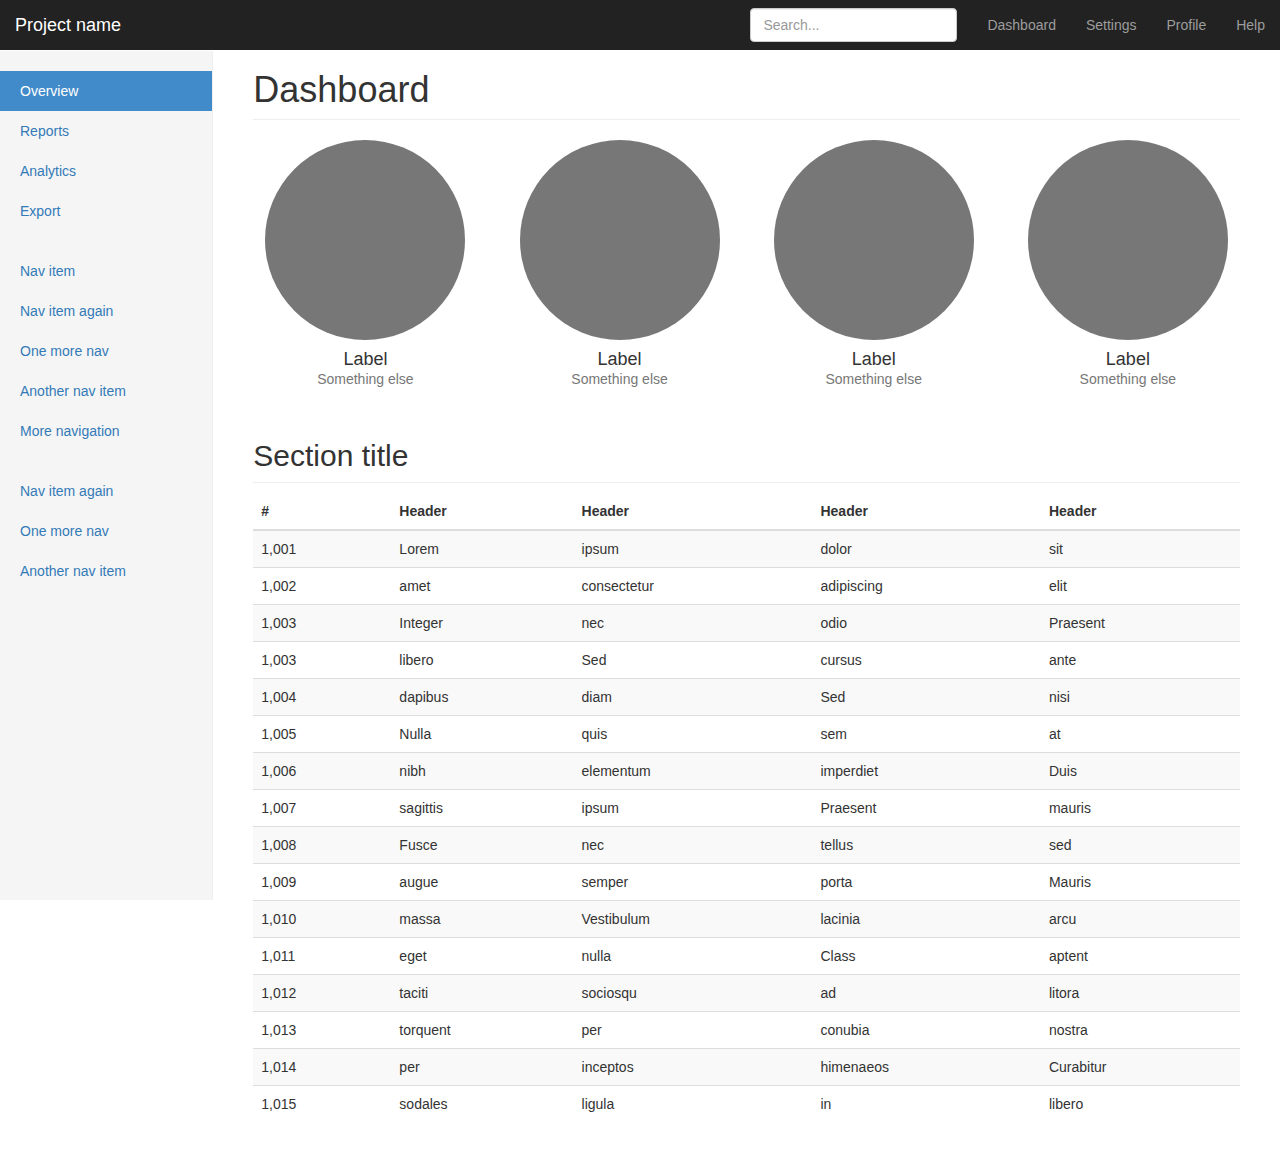
<file: app1/static/bootstrap-3.3.6/docs/examples/dashboard/index.html>
<!DOCTYPE html>
<html lang="en">
  <head>
    <meta charset="utf-8">
    <meta http-equiv="X-UA-Compatible" content="IE=edge">
    <meta name="viewport" content="width=device-width, initial-scale=1">
    <!-- The above 3 meta tags *must* come first in the head; any other head content must come *after* these tags -->
    <meta name="description" content="">
    <meta name="author" content="">
    <link rel="icon" href="../../favicon.ico">

    <title>Dashboard Template for Bootstrap</title>

    <!-- Bootstrap core CSS -->
    <link href="../../dist/css/bootstrap.min.css" rel="stylesheet">

    <!-- IE10 viewport hack for Surface/desktop Windows 8 bug -->
    <link href="../../assets/css/ie10-viewport-bug-workaround.css" rel="stylesheet">

    <!-- Custom styles for this template -->
    <link href="dashboard.css" rel="stylesheet">

    <!-- Just for debugging purposes. Don't actually copy these 2 lines! -->
    <!--[if lt IE 9]><script src="../../assets/js/ie8-responsive-file-warning.js"></script><![endif]-->
    <script src="../../assets/js/ie-emulation-modes-warning.js"></script>

    <!-- HTML5 shim and Respond.js for IE8 support of HTML5 elements and media queries -->
    <!--[if lt IE 9]>
      <script src="https://oss.maxcdn.com/html5shiv/3.7.2/html5shiv.min.js"></script>
      <script src="https://oss.maxcdn.com/respond/1.4.2/respond.min.js"></script>
    <![endif]-->
  </head>

  <body>

    <nav class="navbar navbar-inverse navbar-fixed-top">
      <div class="container-fluid">
        <div class="navbar-header">
          <button type="button" class="navbar-toggle collapsed" data-toggle="collapse" data-target="#navbar" aria-expanded="false" aria-controls="navbar">
            <span class="sr-only">Toggle navigation</span>
            <span class="icon-bar"></span>
            <span class="icon-bar"></span>
            <span class="icon-bar"></span>
          </button>
          <a class="navbar-brand" href="#">Project name</a>
        </div>
        <div id="navbar" class="navbar-collapse collapse">
          <ul class="nav navbar-nav navbar-right">
            <li><a href="#">Dashboard</a></li>
            <li><a href="#">Settings</a></li>
            <li><a href="#">Profile</a></li>
            <li><a href="#">Help</a></li>
          </ul>
          <form class="navbar-form navbar-right">
            <input type="text" class="form-control" placeholder="Search...">
          </form>
        </div>
      </div>
    </nav>

    <div class="container-fluid">
      <div class="row">
        <div class="col-sm-3 col-md-2 sidebar">
          <ul class="nav nav-sidebar">
            <li class="active"><a href="#">Overview <span class="sr-only">(current)</span></a></li>
            <li><a href="#">Reports</a></li>
            <li><a href="#">Analytics</a></li>
            <li><a href="#">Export</a></li>
          </ul>
          <ul class="nav nav-sidebar">
            <li><a href="">Nav item</a></li>
            <li><a href="">Nav item again</a></li>
            <li><a href="">One more nav</a></li>
            <li><a href="">Another nav item</a></li>
            <li><a href="">More navigation</a></li>
          </ul>
          <ul class="nav nav-sidebar">
            <li><a href="">Nav item again</a></li>
            <li><a href="">One more nav</a></li>
            <li><a href="">Another nav item</a></li>
          </ul>
        </div>
        <div class="col-sm-9 col-sm-offset-3 col-md-10 col-md-offset-2 main">
          <h1 class="page-header">Dashboard</h1>

          <div class="row placeholders">
            <div class="col-xs-6 col-sm-3 placeholder">
              <img src="[data-uri]" width="200" height="200" class="img-responsive" alt="Generic placeholder thumbnail">
              <h4>Label</h4>
              <span class="text-muted">Something else</span>
            </div>
            <div class="col-xs-6 col-sm-3 placeholder">
              <img src="[data-uri]" width="200" height="200" class="img-responsive" alt="Generic placeholder thumbnail">
              <h4>Label</h4>
              <span class="text-muted">Something else</span>
            </div>
            <div class="col-xs-6 col-sm-3 placeholder">
              <img src="[data-uri]" width="200" height="200" class="img-responsive" alt="Generic placeholder thumbnail">
              <h4>Label</h4>
              <span class="text-muted">Something else</span>
            </div>
            <div class="col-xs-6 col-sm-3 placeholder">
              <img src="[data-uri]" width="200" height="200" class="img-responsive" alt="Generic placeholder thumbnail">
              <h4>Label</h4>
              <span class="text-muted">Something else</span>
            </div>
          </div>

          <h2 class="sub-header">Section title</h2>
          <div class="table-responsive">
            <table class="table table-striped">
              <thead>
                <tr>
                  <th>#</th>
                  <th>Header</th>
                  <th>Header</th>
                  <th>Header</th>
                  <th>Header</th>
                </tr>
              </thead>
              <tbody>
                <tr>
                  <td>1,001</td>
                  <td>Lorem</td>
                  <td>ipsum</td>
                  <td>dolor</td>
                  <td>sit</td>
                </tr>
                <tr>
                  <td>1,002</td>
                  <td>amet</td>
                  <td>consectetur</td>
                  <td>adipiscing</td>
                  <td>elit</td>
                </tr>
                <tr>
                  <td>1,003</td>
                  <td>Integer</td>
                  <td>nec</td>
                  <td>odio</td>
                  <td>Praesent</td>
                </tr>
                <tr>
                  <td>1,003</td>
                  <td>libero</td>
                  <td>Sed</td>
                  <td>cursus</td>
                  <td>ante</td>
                </tr>
                <tr>
                  <td>1,004</td>
                  <td>dapibus</td>
                  <td>diam</td>
                  <td>Sed</td>
                  <td>nisi</td>
                </tr>
                <tr>
                  <td>1,005</td>
                  <td>Nulla</td>
                  <td>quis</td>
                  <td>sem</td>
                  <td>at</td>
                </tr>
                <tr>
                  <td>1,006</td>
                  <td>nibh</td>
                  <td>elementum</td>
                  <td>imperdiet</td>
                  <td>Duis</td>
                </tr>
                <tr>
                  <td>1,007</td>
                  <td>sagittis</td>
                  <td>ipsum</td>
                  <td>Praesent</td>
                  <td>mauris</td>
                </tr>
                <tr>
                  <td>1,008</td>
                  <td>Fusce</td>
                  <td>nec</td>
                  <td>tellus</td>
                  <td>sed</td>
                </tr>
                <tr>
                  <td>1,009</td>
                  <td>augue</td>
                  <td>semper</td>
                  <td>porta</td>
                  <td>Mauris</td>
                </tr>
                <tr>
                  <td>1,010</td>
                  <td>massa</td>
                  <td>Vestibulum</td>
                  <td>lacinia</td>
                  <td>arcu</td>
                </tr>
                <tr>
                  <td>1,011</td>
                  <td>eget</td>
                  <td>nulla</td>
                  <td>Class</td>
                  <td>aptent</td>
                </tr>
                <tr>
                  <td>1,012</td>
                  <td>taciti</td>
                  <td>sociosqu</td>
                  <td>ad</td>
                  <td>litora</td>
                </tr>
                <tr>
                  <td>1,013</td>
                  <td>torquent</td>
                  <td>per</td>
                  <td>conubia</td>
                  <td>nostra</td>
                </tr>
                <tr>
                  <td>1,014</td>
                  <td>per</td>
                  <td>inceptos</td>
                  <td>himenaeos</td>
                  <td>Curabitur</td>
                </tr>
                <tr>
                  <td>1,015</td>
                  <td>sodales</td>
                  <td>ligula</td>
                  <td>in</td>
                  <td>libero</td>
                </tr>
              </tbody>
            </table>
          </div>
        </div>
      </div>
    </div>

    <!-- Bootstrap core JavaScript
    ================================================== -->
    <!-- Placed at the end of the document so the pages load faster -->
    <script src="https://ajax.googleapis.com/ajax/libs/jquery/1.11.3/jquery.min.js"></script>
    <script>window.jQuery || document.write('<script src="../../assets/js/vendor/jquery.min.js"><\/script>')</script>
    <script src="../../dist/js/bootstrap.min.js"></script>
    <!-- Just to make our placeholder images work. Don't actually copy the next line! -->
    <script src="../../assets/js/vendor/holder.min.js"></script>
    <!-- IE10 viewport hack for Surface/desktop Windows 8 bug -->
    <script src="../../assets/js/ie10-viewport-bug-workaround.js"></script>
  </body>
</html>
</file>
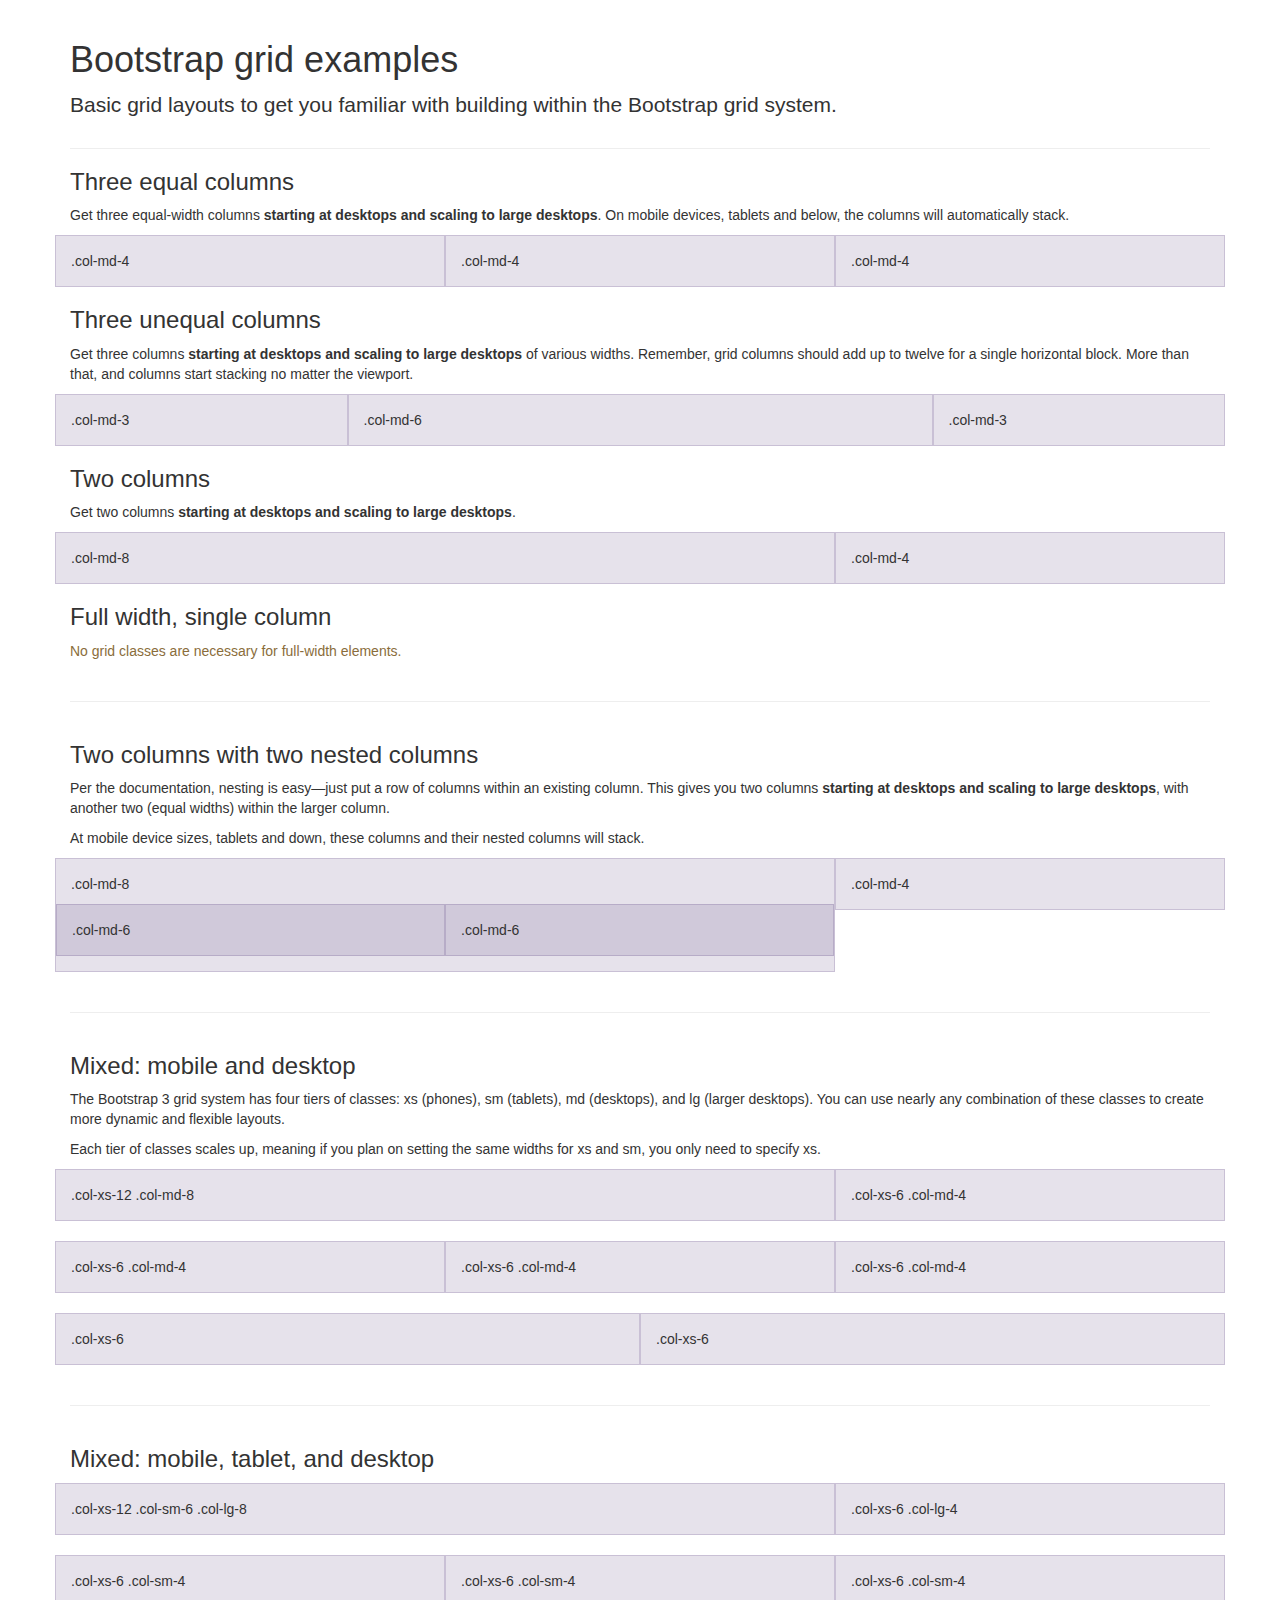
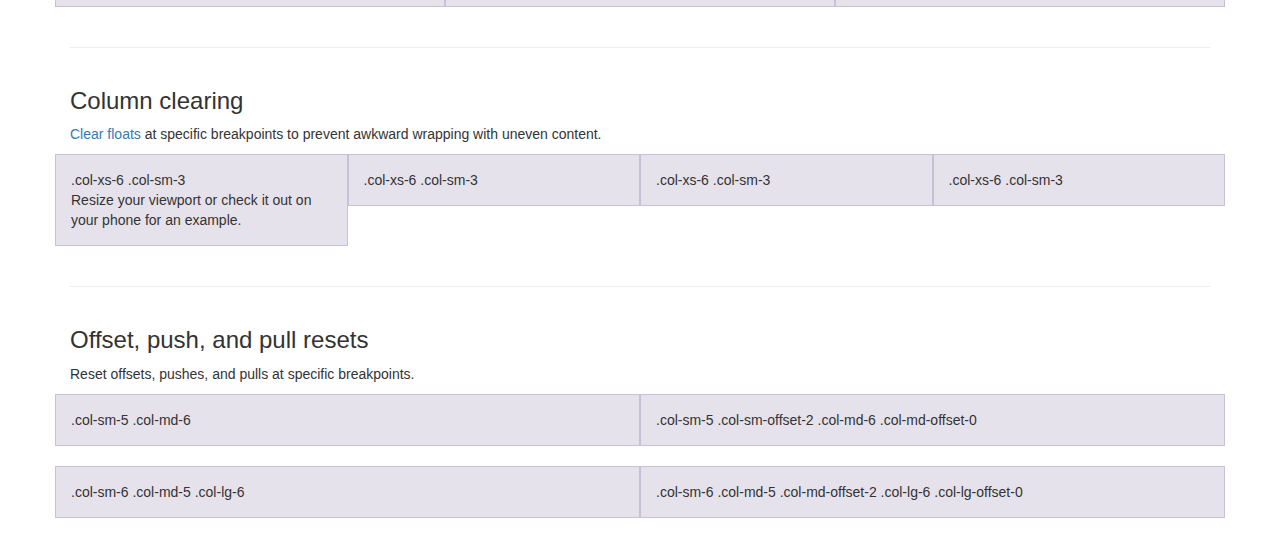
<file: app1/static/bootstrap-3.3.6/docs/examples/grid/index.html>
<!DOCTYPE html>
<html lang="en">
  <head>
    <meta charset="utf-8">
    <meta http-equiv="X-UA-Compatible" content="IE=edge">
    <meta name="viewport" content="width=device-width, initial-scale=1">
    <!-- The above 3 meta tags *must* come first in the head; any other head content must come *after* these tags -->
    <meta name="description" content="">
    <meta name="author" content="">
    <link rel="icon" href="../../favicon.ico">

    <title>Grid Template for Bootstrap</title>

    <!-- Bootstrap core CSS -->
    <link href="../../dist/css/bootstrap.min.css" rel="stylesheet">

    <!-- IE10 viewport hack for Surface/desktop Windows 8 bug -->
    <link href="../../assets/css/ie10-viewport-bug-workaround.css" rel="stylesheet">

    <!-- Custom styles for this template -->
    <link href="grid.css" rel="stylesheet">

    <!-- Just for debugging purposes. Don't actually copy these 2 lines! -->
    <!--[if lt IE 9]><script src="../../assets/js/ie8-responsive-file-warning.js"></script><![endif]-->
    <script src="../../assets/js/ie-emulation-modes-warning.js"></script>

    <!-- HTML5 shim and Respond.js for IE8 support of HTML5 elements and media queries -->
    <!--[if lt IE 9]>
      <script src="https://oss.maxcdn.com/html5shiv/3.7.2/html5shiv.min.js"></script>
      <script src="https://oss.maxcdn.com/respond/1.4.2/respond.min.js"></script>
    <![endif]-->
  </head>

  <body>
    <div class="container">

      <div class="page-header">
        <h1>Bootstrap grid examples</h1>
        <p class="lead">Basic grid layouts to get you familiar with building within the Bootstrap grid system.</p>
      </div>

      <h3>Three equal columns</h3>
      <p>Get three equal-width columns <strong>starting at desktops and scaling to large desktops</strong>. On mobile devices, tablets and below, the columns will automatically stack.</p>
      <div class="row">
        <div class="col-md-4">.col-md-4</div>
        <div class="col-md-4">.col-md-4</div>
        <div class="col-md-4">.col-md-4</div>
      </div>

      <h3>Three unequal columns</h3>
      <p>Get three columns <strong>starting at desktops and scaling to large desktops</strong> of various widths. Remember, grid columns should add up to twelve for a single horizontal block. More than that, and columns start stacking no matter the viewport.</p>
      <div class="row">
        <div class="col-md-3">.col-md-3</div>
        <div class="col-md-6">.col-md-6</div>
        <div class="col-md-3">.col-md-3</div>
      </div>

      <h3>Two columns</h3>
      <p>Get two columns <strong>starting at desktops and scaling to large desktops</strong>.</p>
      <div class="row">
        <div class="col-md-8">.col-md-8</div>
        <div class="col-md-4">.col-md-4</div>
      </div>

      <h3>Full width, single column</h3>
      <p class="text-warning">No grid classes are necessary for full-width elements.</p>

      <hr>

      <h3>Two columns with two nested columns</h3>
      <p>Per the documentation, nesting is easy—just put a row of columns within an existing column. This gives you two columns <strong>starting at desktops and scaling to large desktops</strong>, with another two (equal widths) within the larger column.</p>
      <p>At mobile device sizes, tablets and down, these columns and their nested columns will stack.</p>
      <div class="row">
        <div class="col-md-8">
          .col-md-8
          <div class="row">
            <div class="col-md-6">.col-md-6</div>
            <div class="col-md-6">.col-md-6</div>
          </div>
        </div>
        <div class="col-md-4">.col-md-4</div>
      </div>

      <hr>

      <h3>Mixed: mobile and desktop</h3>
      <p>The Bootstrap 3 grid system has four tiers of classes: xs (phones), sm (tablets), md (desktops), and lg (larger desktops). You can use nearly any combination of these classes to create more dynamic and flexible layouts.</p>
      <p>Each tier of classes scales up, meaning if you plan on setting the same widths for xs and sm, you only need to specify xs.</p>
      <div class="row">
        <div class="col-xs-12 col-md-8">.col-xs-12 .col-md-8</div>
        <div class="col-xs-6 col-md-4">.col-xs-6 .col-md-4</div>
      </div>
      <div class="row">
        <div class="col-xs-6 col-md-4">.col-xs-6 .col-md-4</div>
        <div class="col-xs-6 col-md-4">.col-xs-6 .col-md-4</div>
        <div class="col-xs-6 col-md-4">.col-xs-6 .col-md-4</div>
      </div>
      <div class="row">
        <div class="col-xs-6">.col-xs-6</div>
        <div class="col-xs-6">.col-xs-6</div>
      </div>

      <hr>

      <h3>Mixed: mobile, tablet, and desktop</h3>
      <p></p>
      <div class="row">
        <div class="col-xs-12 col-sm-6 col-lg-8">.col-xs-12 .col-sm-6 .col-lg-8</div>
        <div class="col-xs-6 col-lg-4">.col-xs-6 .col-lg-4</div>
      </div>
      <div class="row">
        <div class="col-xs-6 col-sm-4">.col-xs-6 .col-sm-4</div>
        <div class="col-xs-6 col-sm-4">.col-xs-6 .col-sm-4</div>
        <div class="col-xs-6 col-sm-4">.col-xs-6 .col-sm-4</div>
      </div>

      <hr>

      <h3>Column clearing</h3>
      <p><a href="http://getbootstrap.com/css/#grid-responsive-resets">Clear floats</a> at specific breakpoints to prevent awkward wrapping with uneven content.</p>
      <div class="row">
        <div class="col-xs-6 col-sm-3">
          .col-xs-6 .col-sm-3
          <br>
          Resize your viewport or check it out on your phone for an example.
        </div>
        <div class="col-xs-6 col-sm-3">.col-xs-6 .col-sm-3</div>

        <!-- Add the extra clearfix for only the required viewport -->
        <div class="clearfix visible-xs"></div>

        <div class="col-xs-6 col-sm-3">.col-xs-6 .col-sm-3</div>
        <div class="col-xs-6 col-sm-3">.col-xs-6 .col-sm-3</div>
      </div>

      <hr>

      <h3>Offset, push, and pull resets</h3>
      <p>Reset offsets, pushes, and pulls at specific breakpoints.</p>
      <div class="row">
        <div class="col-sm-5 col-md-6">.col-sm-5 .col-md-6</div>
        <div class="col-sm-5 col-sm-offset-2 col-md-6 col-md-offset-0">.col-sm-5 .col-sm-offset-2 .col-md-6 .col-md-offset-0</div>
      </div>
      <div class="row">
        <div class="col-sm-6 col-md-5 col-lg-6">.col-sm-6 .col-md-5 .col-lg-6</div>
        <div class="col-sm-6 col-md-5 col-md-offset-2 col-lg-6 col-lg-offset-0">.col-sm-6 .col-md-5 .col-md-offset-2 .col-lg-6 .col-lg-offset-0</div>
      </div>


    </div> <!-- /container -->


    <!-- IE10 viewport hack for Surface/desktop Windows 8 bug -->
    <script src="../../assets/js/ie10-viewport-bug-workaround.js"></script>
  </body>
</html>
</file>
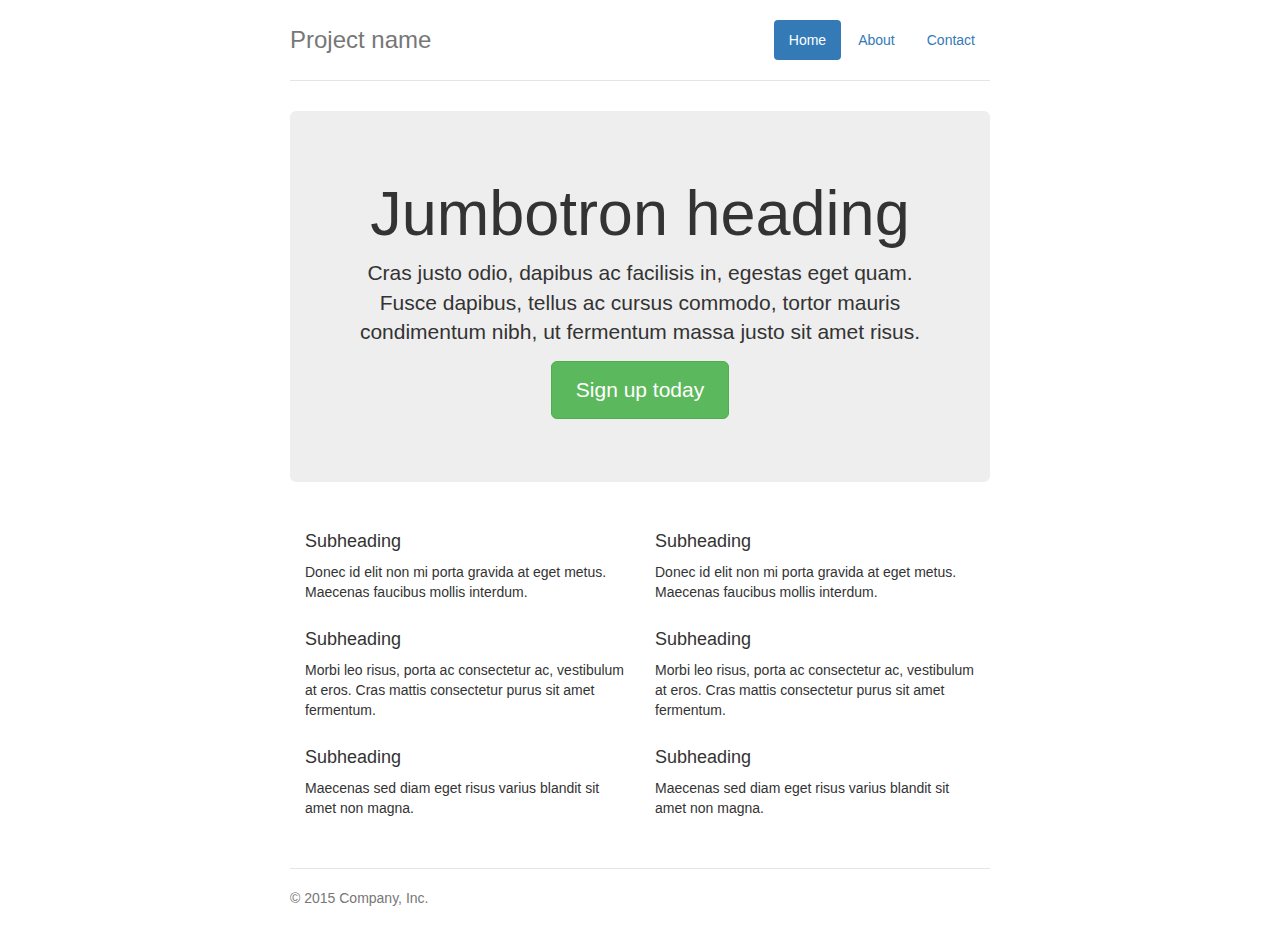
<file: app1/static/bootstrap-3.3.6/docs/examples/jumbotron-narrow/index.html>
<!DOCTYPE html>
<html lang="en">
  <head>
    <meta charset="utf-8">
    <meta http-equiv="X-UA-Compatible" content="IE=edge">
    <meta name="viewport" content="width=device-width, initial-scale=1">
    <!-- The above 3 meta tags *must* come first in the head; any other head content must come *after* these tags -->
    <meta name="description" content="">
    <meta name="author" content="">
    <link rel="icon" href="../../favicon.ico">

    <title>Narrow Jumbotron Template for Bootstrap</title>

    <!-- Bootstrap core CSS -->
    <link href="../../dist/css/bootstrap.min.css" rel="stylesheet">

    <!-- IE10 viewport hack for Surface/desktop Windows 8 bug -->
    <link href="../../assets/css/ie10-viewport-bug-workaround.css" rel="stylesheet">

    <!-- Custom styles for this template -->
    <link href="jumbotron-narrow.css" rel="stylesheet">

    <!-- Just for debugging purposes. Don't actually copy these 2 lines! -->
    <!--[if lt IE 9]><script src="../../assets/js/ie8-responsive-file-warning.js"></script><![endif]-->
    <script src="../../assets/js/ie-emulation-modes-warning.js"></script>

    <!-- HTML5 shim and Respond.js for IE8 support of HTML5 elements and media queries -->
    <!--[if lt IE 9]>
      <script src="https://oss.maxcdn.com/html5shiv/3.7.2/html5shiv.min.js"></script>
      <script src="https://oss.maxcdn.com/respond/1.4.2/respond.min.js"></script>
    <![endif]-->
  </head>

  <body>

    <div class="container">
      <div class="header clearfix">
        <nav>
          <ul class="nav nav-pills pull-right">
            <li role="presentation" class="active"><a href="#">Home</a></li>
            <li role="presentation"><a href="#">About</a></li>
            <li role="presentation"><a href="#">Contact</a></li>
          </ul>
        </nav>
        <h3 class="text-muted">Project name</h3>
      </div>

      <div class="jumbotron">
        <h1>Jumbotron heading</h1>
        <p class="lead">Cras justo odio, dapibus ac facilisis in, egestas eget quam. Fusce dapibus, tellus ac cursus commodo, tortor mauris condimentum nibh, ut fermentum massa justo sit amet risus.</p>
        <p><a class="btn btn-lg btn-success" href="#" role="button">Sign up today</a></p>
      </div>

      <div class="row marketing">
        <div class="col-lg-6">
          <h4>Subheading</h4>
          <p>Donec id elit non mi porta gravida at eget metus. Maecenas faucibus mollis interdum.</p>

          <h4>Subheading</h4>
          <p>Morbi leo risus, porta ac consectetur ac, vestibulum at eros. Cras mattis consectetur purus sit amet fermentum.</p>

          <h4>Subheading</h4>
          <p>Maecenas sed diam eget risus varius blandit sit amet non magna.</p>
        </div>

        <div class="col-lg-6">
          <h4>Subheading</h4>
          <p>Donec id elit non mi porta gravida at eget metus. Maecenas faucibus mollis interdum.</p>

          <h4>Subheading</h4>
          <p>Morbi leo risus, porta ac consectetur ac, vestibulum at eros. Cras mattis consectetur purus sit amet fermentum.</p>

          <h4>Subheading</h4>
          <p>Maecenas sed diam eget risus varius blandit sit amet non magna.</p>
        </div>
      </div>

      <footer class="footer">
        <p>&copy; 2015 Company, Inc.</p>
      </footer>

    </div> <!-- /container -->


    <!-- IE10 viewport hack for Surface/desktop Windows 8 bug -->
    <script src="../../assets/js/ie10-viewport-bug-workaround.js"></script>
  </body>
</html>
</file>
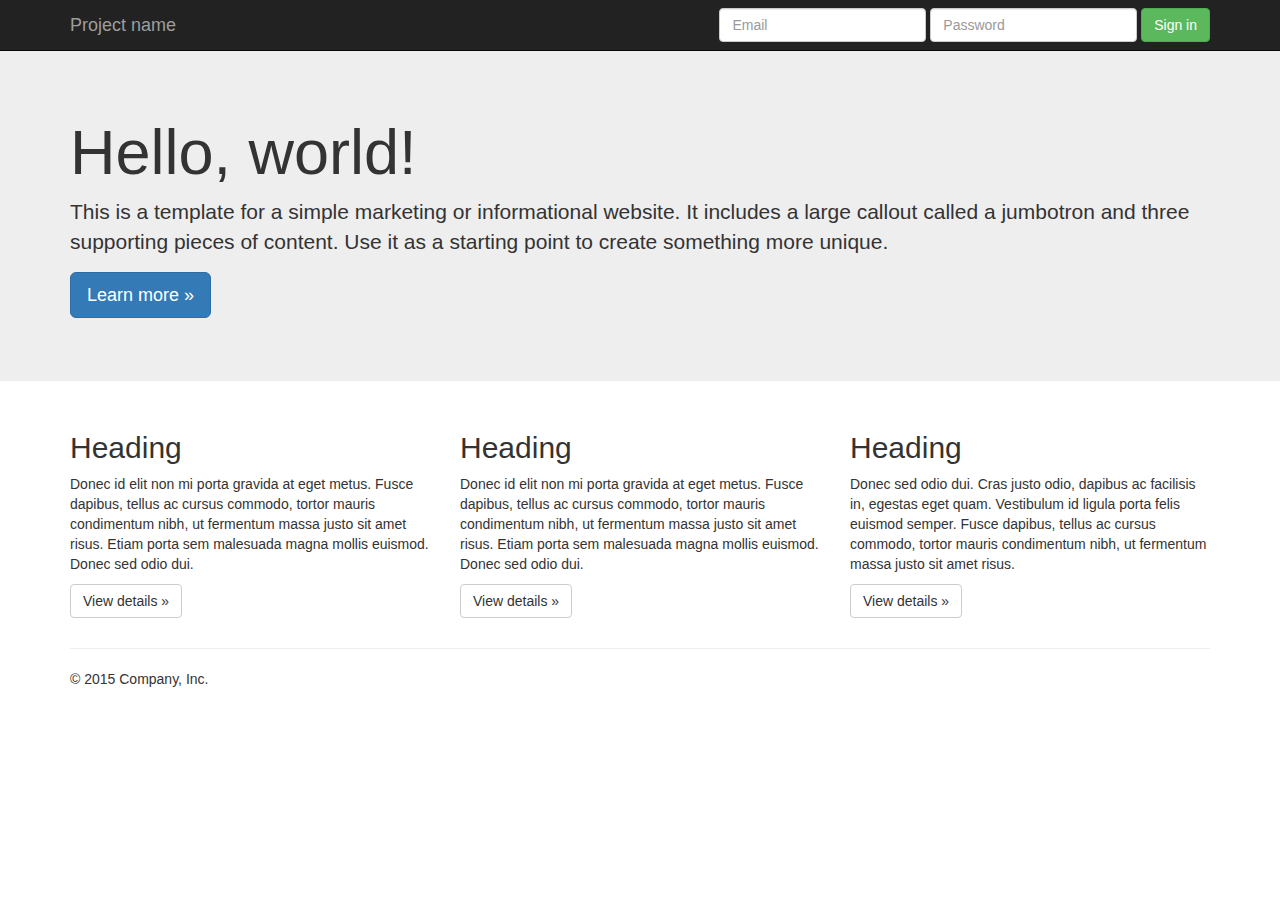
<file: app1/static/bootstrap-3.3.6/docs/examples/jumbotron/index.html>
<!DOCTYPE html>
<html lang="en">
  <head>
    <meta charset="utf-8">
    <meta http-equiv="X-UA-Compatible" content="IE=edge">
    <meta name="viewport" content="width=device-width, initial-scale=1">
    <!-- The above 3 meta tags *must* come first in the head; any other head content must come *after* these tags -->
    <meta name="description" content="">
    <meta name="author" content="">
    <link rel="icon" href="../../favicon.ico">

    <title>Jumbotron Template for Bootstrap</title>

    <!-- Bootstrap core CSS -->
    <link href="../../dist/css/bootstrap.min.css" rel="stylesheet">

    <!-- IE10 viewport hack for Surface/desktop Windows 8 bug -->
    <link href="../../assets/css/ie10-viewport-bug-workaround.css" rel="stylesheet">

    <!-- Custom styles for this template -->
    <link href="jumbotron.css" rel="stylesheet">

    <!-- Just for debugging purposes. Don't actually copy these 2 lines! -->
    <!--[if lt IE 9]><script src="../../assets/js/ie8-responsive-file-warning.js"></script><![endif]-->
    <script src="../../assets/js/ie-emulation-modes-warning.js"></script>

    <!-- HTML5 shim and Respond.js for IE8 support of HTML5 elements and media queries -->
    <!--[if lt IE 9]>
      <script src="https://oss.maxcdn.com/html5shiv/3.7.2/html5shiv.min.js"></script>
      <script src="https://oss.maxcdn.com/respond/1.4.2/respond.min.js"></script>
    <![endif]-->
  </head>

  <body>

    <nav class="navbar navbar-inverse navbar-fixed-top">
      <div class="container">
        <div class="navbar-header">
          <button type="button" class="navbar-toggle collapsed" data-toggle="collapse" data-target="#navbar" aria-expanded="false" aria-controls="navbar">
            <span class="sr-only">Toggle navigation</span>
            <span class="icon-bar"></span>
            <span class="icon-bar"></span>
            <span class="icon-bar"></span>
          </button>
          <a class="navbar-brand" href="#">Project name</a>
        </div>
        <div id="navbar" class="navbar-collapse collapse">
          <form class="navbar-form navbar-right">
            <div class="form-group">
              <input type="text" placeholder="Email" class="form-control">
            </div>
            <div class="form-group">
              <input type="password" placeholder="Password" class="form-control">
            </div>
            <button type="submit" class="btn btn-success">Sign in</button>
          </form>
        </div><!--/.navbar-collapse -->
      </div>
    </nav>

    <!-- Main jumbotron for a primary marketing message or call to action -->
    <div class="jumbotron">
      <div class="container">
        <h1>Hello, world!</h1>
        <p>This is a template for a simple marketing or informational website. It includes a large callout called a jumbotron and three supporting pieces of content. Use it as a starting point to create something more unique.</p>
        <p><a class="btn btn-primary btn-lg" href="#" role="button">Learn more &raquo;</a></p>
      </div>
    </div>

    <div class="container">
      <!-- Example row of columns -->
      <div class="row">
        <div class="col-md-4">
          <h2>Heading</h2>
          <p>Donec id elit non mi porta gravida at eget metus. Fusce dapibus, tellus ac cursus commodo, tortor mauris condimentum nibh, ut fermentum massa justo sit amet risus. Etiam porta sem malesuada magna mollis euismod. Donec sed odio dui. </p>
          <p><a class="btn btn-default" href="#" role="button">View details &raquo;</a></p>
        </div>
        <div class="col-md-4">
          <h2>Heading</h2>
          <p>Donec id elit non mi porta gravida at eget metus. Fusce dapibus, tellus ac cursus commodo, tortor mauris condimentum nibh, ut fermentum massa justo sit amet risus. Etiam porta sem malesuada magna mollis euismod. Donec sed odio dui. </p>
          <p><a class="btn btn-default" href="#" role="button">View details &raquo;</a></p>
       </div>
        <div class="col-md-4">
          <h2>Heading</h2>
          <p>Donec sed odio dui. Cras justo odio, dapibus ac facilisis in, egestas eget quam. Vestibulum id ligula porta felis euismod semper. Fusce dapibus, tellus ac cursus commodo, tortor mauris condimentum nibh, ut fermentum massa justo sit amet risus.</p>
          <p><a class="btn btn-default" href="#" role="button">View details &raquo;</a></p>
        </div>
      </div>

      <hr>

      <footer>
        <p>&copy; 2015 Company, Inc.</p>
      </footer>
    </div> <!-- /container -->


    <!-- Bootstrap core JavaScript
    ================================================== -->
    <!-- Placed at the end of the document so the pages load faster -->
    <script src="https://ajax.googleapis.com/ajax/libs/jquery/1.11.3/jquery.min.js"></script>
    <script>window.jQuery || document.write('<script src="../../assets/js/vendor/jquery.min.js"><\/script>')</script>
    <script src="../../dist/js/bootstrap.min.js"></script>
    <!-- IE10 viewport hack for Surface/desktop Windows 8 bug -->
    <script src="../../assets/js/ie10-viewport-bug-workaround.js"></script>
  </body>
</html>
</file>
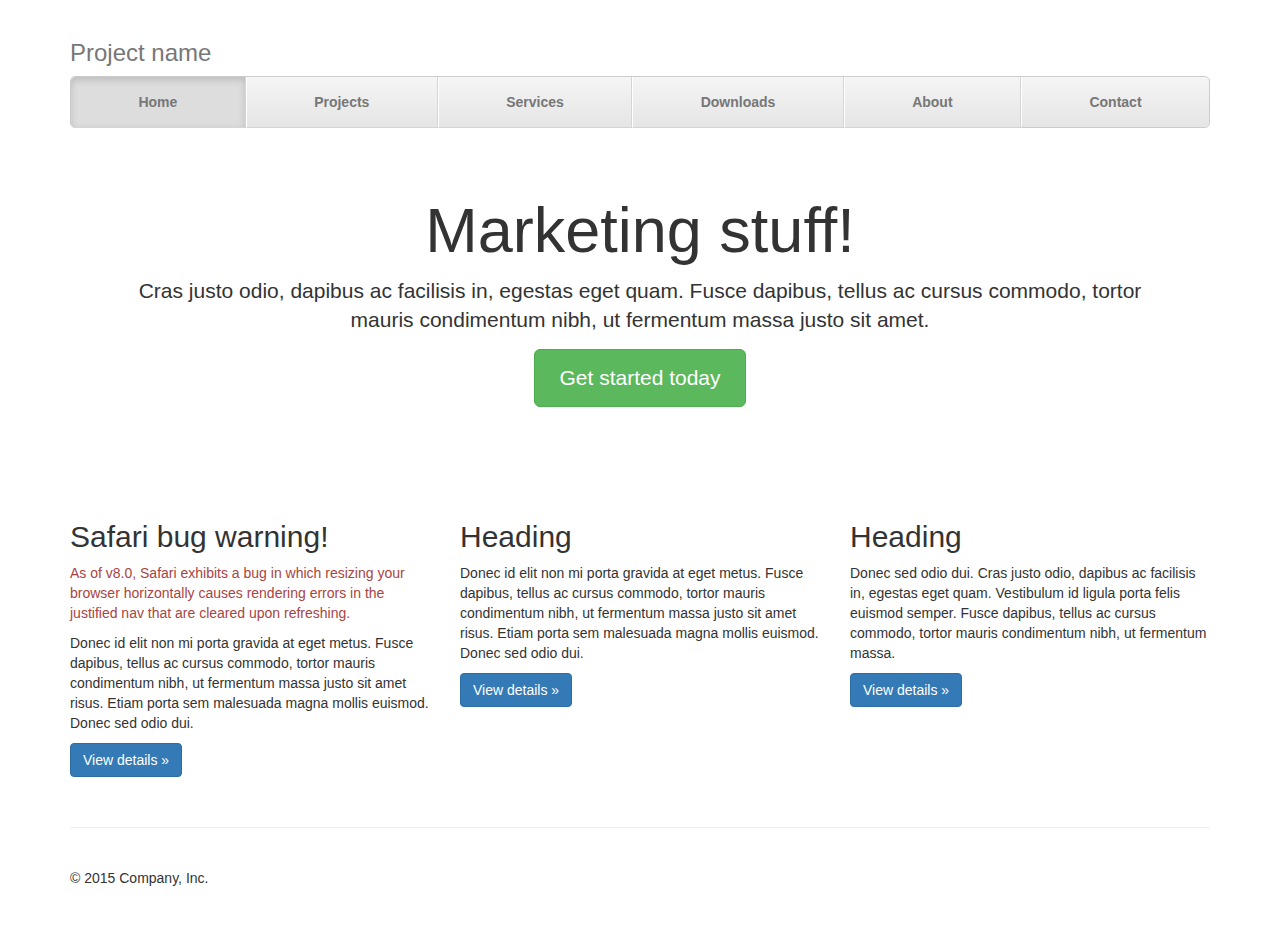
<file: app1/static/bootstrap-3.3.6/docs/examples/justified-nav/index.html>
<!DOCTYPE html>
<html lang="en">
  <head>
    <meta charset="utf-8">
    <meta http-equiv="X-UA-Compatible" content="IE=edge">
    <meta name="viewport" content="width=device-width, initial-scale=1">
    <!-- The above 3 meta tags *must* come first in the head; any other head content must come *after* these tags -->
    <meta name="description" content="">
    <meta name="author" content="">
    <link rel="icon" href="../../favicon.ico">

    <title>Justified Nav Template for Bootstrap</title>

    <!-- Bootstrap core CSS -->
    <link href="../../dist/css/bootstrap.min.css" rel="stylesheet">

    <!-- IE10 viewport hack for Surface/desktop Windows 8 bug -->
    <link href="../../assets/css/ie10-viewport-bug-workaround.css" rel="stylesheet">

    <!-- Custom styles for this template -->
    <link href="justified-nav.css" rel="stylesheet">

    <!-- Just for debugging purposes. Don't actually copy these 2 lines! -->
    <!--[if lt IE 9]><script src="../../assets/js/ie8-responsive-file-warning.js"></script><![endif]-->
    <script src="../../assets/js/ie-emulation-modes-warning.js"></script>

    <!-- HTML5 shim and Respond.js for IE8 support of HTML5 elements and media queries -->
    <!--[if lt IE 9]>
      <script src="https://oss.maxcdn.com/html5shiv/3.7.2/html5shiv.min.js"></script>
      <script src="https://oss.maxcdn.com/respond/1.4.2/respond.min.js"></script>
    <![endif]-->
  </head>

  <body>

    <div class="container">

      <!-- The justified navigation menu is meant for single line per list item.
           Multiple lines will require custom code not provided by Bootstrap. -->
      <div class="masthead">
        <h3 class="text-muted">Project name</h3>
        <nav>
          <ul class="nav nav-justified">
            <li class="active"><a href="#">Home</a></li>
            <li><a href="#">Projects</a></li>
            <li><a href="#">Services</a></li>
            <li><a href="#">Downloads</a></li>
            <li><a href="#">About</a></li>
            <li><a href="#">Contact</a></li>
          </ul>
        </nav>
      </div>

      <!-- Jumbotron -->
      <div class="jumbotron">
        <h1>Marketing stuff!</h1>
        <p class="lead">Cras justo odio, dapibus ac facilisis in, egestas eget quam. Fusce dapibus, tellus ac cursus commodo, tortor mauris condimentum nibh, ut fermentum massa justo sit amet.</p>
        <p><a class="btn btn-lg btn-success" href="#" role="button">Get started today</a></p>
      </div>

      <!-- Example row of columns -->
      <div class="row">
        <div class="col-lg-4">
          <h2>Safari bug warning!</h2>
          <p class="text-danger">As of v8.0, Safari exhibits a bug in which resizing your browser horizontally causes rendering errors in the justified nav that are cleared upon refreshing.</p>
          <p>Donec id elit non mi porta gravida at eget metus. Fusce dapibus, tellus ac cursus commodo, tortor mauris condimentum nibh, ut fermentum massa justo sit amet risus. Etiam porta sem malesuada magna mollis euismod. Donec sed odio dui. </p>
          <p><a class="btn btn-primary" href="#" role="button">View details &raquo;</a></p>
        </div>
        <div class="col-lg-4">
          <h2>Heading</h2>
          <p>Donec id elit non mi porta gravida at eget metus. Fusce dapibus, tellus ac cursus commodo, tortor mauris condimentum nibh, ut fermentum massa justo sit amet risus. Etiam porta sem malesuada magna mollis euismod. Donec sed odio dui. </p>
          <p><a class="btn btn-primary" href="#" role="button">View details &raquo;</a></p>
       </div>
        <div class="col-lg-4">
          <h2>Heading</h2>
          <p>Donec sed odio dui. Cras justo odio, dapibus ac facilisis in, egestas eget quam. Vestibulum id ligula porta felis euismod semper. Fusce dapibus, tellus ac cursus commodo, tortor mauris condimentum nibh, ut fermentum massa.</p>
          <p><a class="btn btn-primary" href="#" role="button">View details &raquo;</a></p>
        </div>
      </div>

      <!-- Site footer -->
      <footer class="footer">
        <p>&copy; 2015 Company, Inc.</p>
      </footer>

    </div> <!-- /container -->


    <!-- IE10 viewport hack for Surface/desktop Windows 8 bug -->
    <script src="../../assets/js/ie10-viewport-bug-workaround.js"></script>
  </body>
</html>
</file>
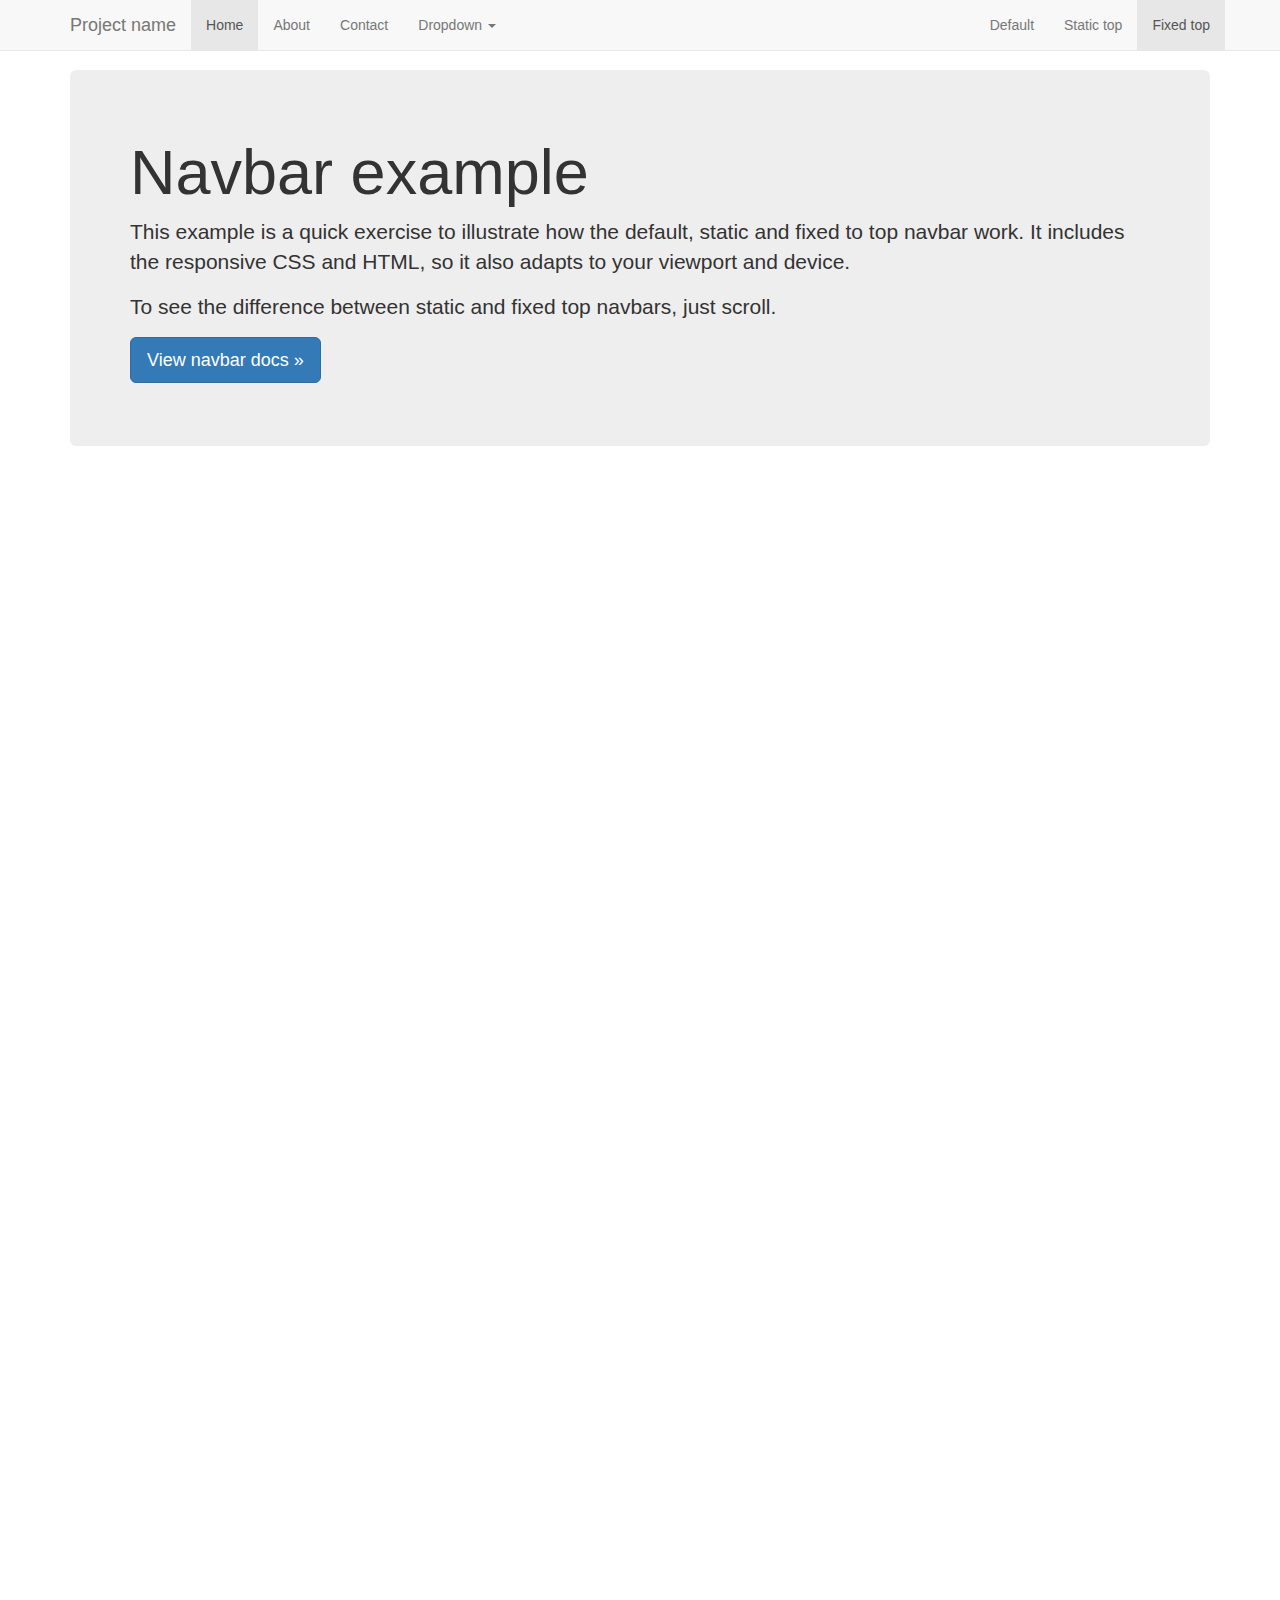
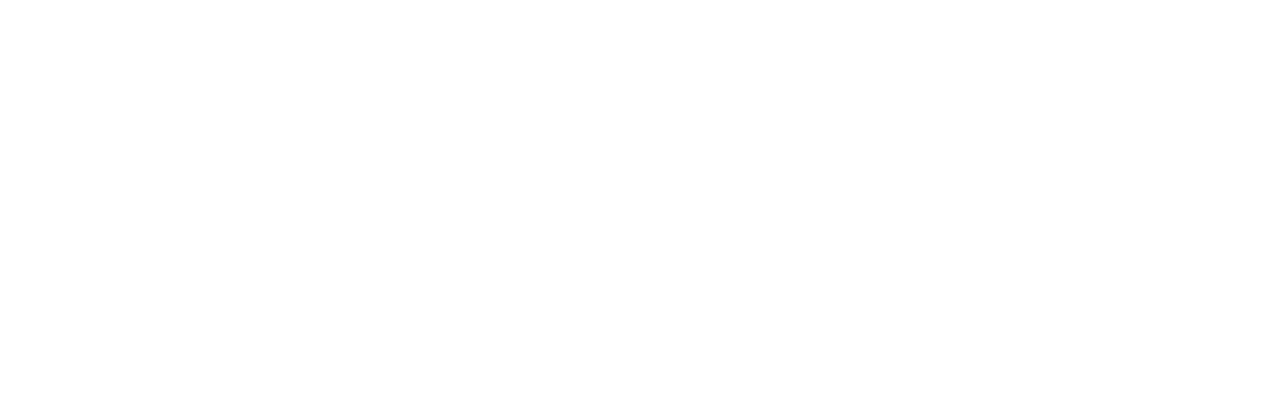
<file: app1/static/bootstrap-3.3.6/docs/examples/navbar-fixed-top/index.html>
<!DOCTYPE html>
<html lang="en">
  <head>
    <meta charset="utf-8">
    <meta http-equiv="X-UA-Compatible" content="IE=edge">
    <meta name="viewport" content="width=device-width, initial-scale=1">
    <!-- The above 3 meta tags *must* come first in the head; any other head content must come *after* these tags -->
    <meta name="description" content="">
    <meta name="author" content="">
    <link rel="icon" href="../../favicon.ico">

    <title>Fixed Top Navbar Example for Bootstrap</title>

    <!-- Bootstrap core CSS -->
    <link href="../../dist/css/bootstrap.min.css" rel="stylesheet">

    <!-- IE10 viewport hack for Surface/desktop Windows 8 bug -->
    <link href="../../assets/css/ie10-viewport-bug-workaround.css" rel="stylesheet">

    <!-- Custom styles for this template -->
    <link href="navbar-fixed-top.css" rel="stylesheet">

    <!-- Just for debugging purposes. Don't actually copy these 2 lines! -->
    <!--[if lt IE 9]><script src="../../assets/js/ie8-responsive-file-warning.js"></script><![endif]-->
    <script src="../../assets/js/ie-emulation-modes-warning.js"></script>

    <!-- HTML5 shim and Respond.js for IE8 support of HTML5 elements and media queries -->
    <!--[if lt IE 9]>
      <script src="https://oss.maxcdn.com/html5shiv/3.7.2/html5shiv.min.js"></script>
      <script src="https://oss.maxcdn.com/respond/1.4.2/respond.min.js"></script>
    <![endif]-->
  </head>

  <body>

    <!-- Fixed navbar -->
    <nav class="navbar navbar-default navbar-fixed-top">
      <div class="container">
        <div class="navbar-header">
          <button type="button" class="navbar-toggle collapsed" data-toggle="collapse" data-target="#navbar" aria-expanded="false" aria-controls="navbar">
            <span class="sr-only">Toggle navigation</span>
            <span class="icon-bar"></span>
            <span class="icon-bar"></span>
            <span class="icon-bar"></span>
          </button>
          <a class="navbar-brand" href="#">Project name</a>
        </div>
        <div id="navbar" class="navbar-collapse collapse">
          <ul class="nav navbar-nav">
            <li class="active"><a href="#">Home</a></li>
            <li><a href="#about">About</a></li>
            <li><a href="#contact">Contact</a></li>
            <li class="dropdown">
              <a href="#" class="dropdown-toggle" data-toggle="dropdown" role="button" aria-haspopup="true" aria-expanded="false">Dropdown <span class="caret"></span></a>
              <ul class="dropdown-menu">
                <li><a href="#">Action</a></li>
                <li><a href="#">Another action</a></li>
                <li><a href="#">Something else here</a></li>
                <li role="separator" class="divider"></li>
                <li class="dropdown-header">Nav header</li>
                <li><a href="#">Separated link</a></li>
                <li><a href="#">One more separated link</a></li>
              </ul>
            </li>
          </ul>
          <ul class="nav navbar-nav navbar-right">
            <li><a href="../navbar/">Default</a></li>
            <li><a href="../navbar-static-top/">Static top</a></li>
            <li class="active"><a href="./">Fixed top <span class="sr-only">(current)</span></a></li>
          </ul>
        </div><!--/.nav-collapse -->
      </div>
    </nav>

    <div class="container">

      <!-- Main component for a primary marketing message or call to action -->
      <div class="jumbotron">
        <h1>Navbar example</h1>
        <p>This example is a quick exercise to illustrate how the default, static and fixed to top navbar work. It includes the responsive CSS and HTML, so it also adapts to your viewport and device.</p>
        <p>To see the difference between static and fixed top navbars, just scroll.</p>
        <p>
          <a class="btn btn-lg btn-primary" href="../../components/#navbar" role="button">View navbar docs &raquo;</a>
        </p>
      </div>

    </div> <!-- /container -->


    <!-- Bootstrap core JavaScript
    ================================================== -->
    <!-- Placed at the end of the document so the pages load faster -->
    <script src="https://ajax.googleapis.com/ajax/libs/jquery/1.11.3/jquery.min.js"></script>
    <script>window.jQuery || document.write('<script src="../../assets/js/vendor/jquery.min.js"><\/script>')</script>
    <script src="../../dist/js/bootstrap.min.js"></script>
    <!-- IE10 viewport hack for Surface/desktop Windows 8 bug -->
    <script src="../../assets/js/ie10-viewport-bug-workaround.js"></script>
  </body>
</html>
</file>
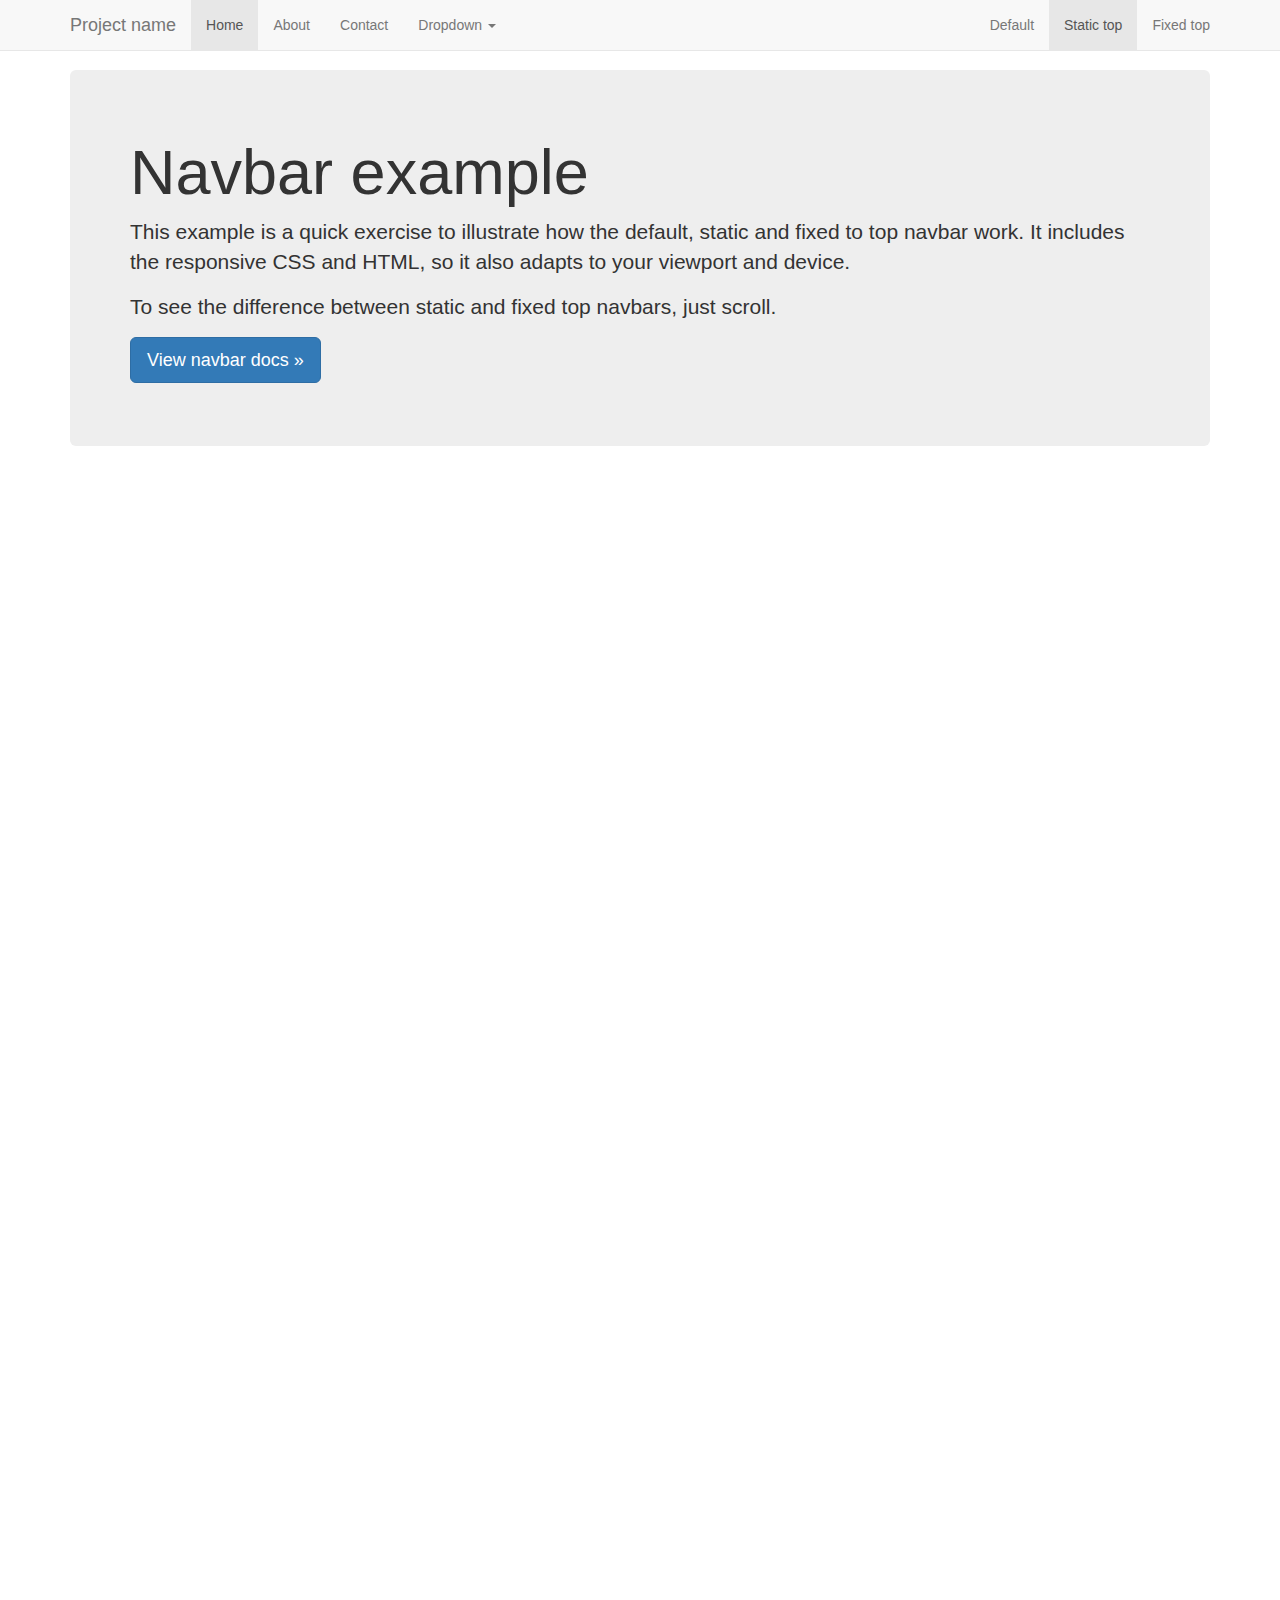
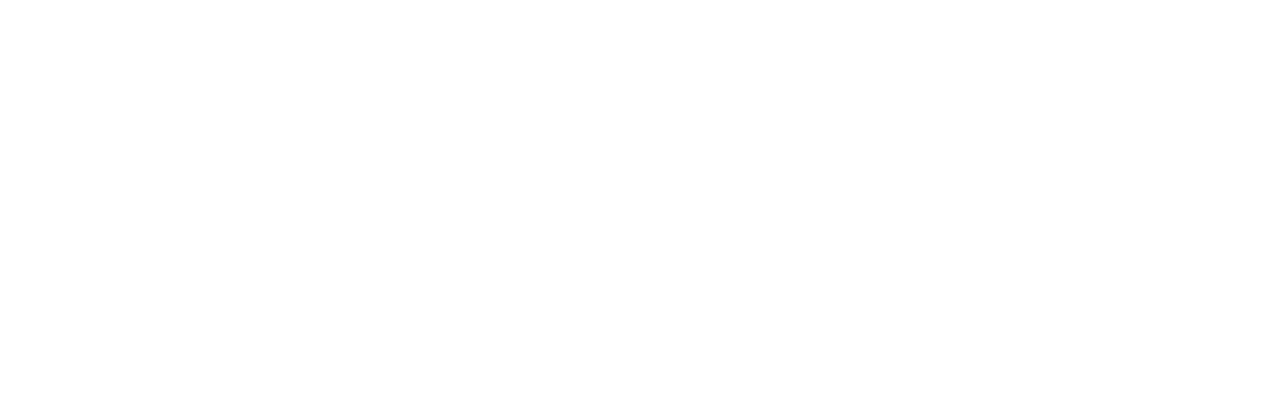
<file: app1/static/bootstrap-3.3.6/docs/examples/navbar-static-top/index.html>
<!DOCTYPE html>
<html lang="en">
  <head>
    <meta charset="utf-8">
    <meta http-equiv="X-UA-Compatible" content="IE=edge">
    <meta name="viewport" content="width=device-width, initial-scale=1">
    <!-- The above 3 meta tags *must* come first in the head; any other head content must come *after* these tags -->
    <meta name="description" content="">
    <meta name="author" content="">
    <link rel="icon" href="../../favicon.ico">

    <title>Static Top Navbar Example for Bootstrap</title>

    <!-- Bootstrap core CSS -->
    <link href="../../dist/css/bootstrap.min.css" rel="stylesheet">

    <!-- IE10 viewport hack for Surface/desktop Windows 8 bug -->
    <link href="../../assets/css/ie10-viewport-bug-workaround.css" rel="stylesheet">

    <!-- Custom styles for this template -->
    <link href="navbar-static-top.css" rel="stylesheet">

    <!-- Just for debugging purposes. Don't actually copy these 2 lines! -->
    <!--[if lt IE 9]><script src="../../assets/js/ie8-responsive-file-warning.js"></script><![endif]-->
    <script src="../../assets/js/ie-emulation-modes-warning.js"></script>

    <!-- HTML5 shim and Respond.js for IE8 support of HTML5 elements and media queries -->
    <!--[if lt IE 9]>
      <script src="https://oss.maxcdn.com/html5shiv/3.7.2/html5shiv.min.js"></script>
      <script src="https://oss.maxcdn.com/respond/1.4.2/respond.min.js"></script>
    <![endif]-->
  </head>

  <body>

    <!-- Static navbar -->
    <nav class="navbar navbar-default navbar-static-top">
      <div class="container">
        <div class="navbar-header">
          <button type="button" class="navbar-toggle collapsed" data-toggle="collapse" data-target="#navbar" aria-expanded="false" aria-controls="navbar">
            <span class="sr-only">Toggle navigation</span>
            <span class="icon-bar"></span>
            <span class="icon-bar"></span>
            <span class="icon-bar"></span>
          </button>
          <a class="navbar-brand" href="#">Project name</a>
        </div>
        <div id="navbar" class="navbar-collapse collapse">
          <ul class="nav navbar-nav">
            <li class="active"><a href="#">Home</a></li>
            <li><a href="#about">About</a></li>
            <li><a href="#contact">Contact</a></li>
            <li class="dropdown">
              <a href="#" class="dropdown-toggle" data-toggle="dropdown" role="button" aria-haspopup="true" aria-expanded="false">Dropdown <span class="caret"></span></a>
              <ul class="dropdown-menu">
                <li><a href="#">Action</a></li>
                <li><a href="#">Another action</a></li>
                <li><a href="#">Something else here</a></li>
                <li role="separator" class="divider"></li>
                <li class="dropdown-header">Nav header</li>
                <li><a href="#">Separated link</a></li>
                <li><a href="#">One more separated link</a></li>
              </ul>
            </li>
          </ul>
          <ul class="nav navbar-nav navbar-right">
            <li><a href="../navbar/">Default</a></li>
            <li class="active"><a href="./">Static top <span class="sr-only">(current)</span></a></li>
            <li><a href="../navbar-fixed-top/">Fixed top</a></li>
          </ul>
        </div><!--/.nav-collapse -->
      </div>
    </nav>


    <div class="container">

      <!-- Main component for a primary marketing message or call to action -->
      <div class="jumbotron">
        <h1>Navbar example</h1>
        <p>This example is a quick exercise to illustrate how the default, static and fixed to top navbar work. It includes the responsive CSS and HTML, so it also adapts to your viewport and device.</p>
        <p>To see the difference between static and fixed top navbars, just scroll.</p>
        <p>
          <a class="btn btn-lg btn-primary" href="../../components/#navbar" role="button">View navbar docs &raquo;</a>
        </p>
      </div>

    </div> <!-- /container -->


    <!-- Bootstrap core JavaScript
    ================================================== -->
    <!-- Placed at the end of the document so the pages load faster -->
    <script src="https://ajax.googleapis.com/ajax/libs/jquery/1.11.3/jquery.min.js"></script>
    <script>window.jQuery || document.write('<script src="../../assets/js/vendor/jquery.min.js"><\/script>')</script>
    <script src="../../dist/js/bootstrap.min.js"></script>
    <!-- IE10 viewport hack for Surface/desktop Windows 8 bug -->
    <script src="../../assets/js/ie10-viewport-bug-workaround.js"></script>
  </body>
</html>
</file>
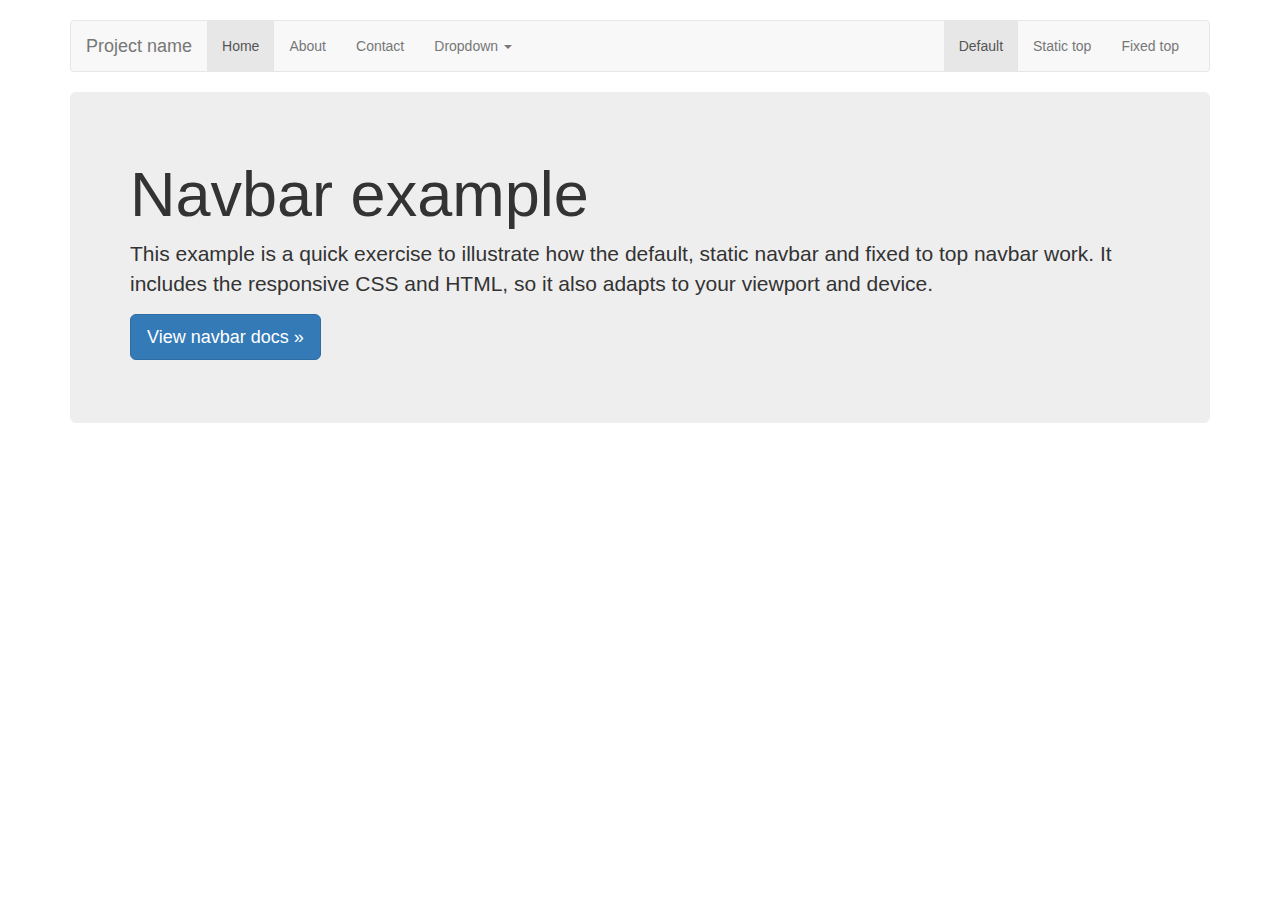
<file: app1/static/bootstrap-3.3.6/docs/examples/navbar/index.html>
<!DOCTYPE html>
<html lang="en">
  <head>
    <meta charset="utf-8">
    <meta http-equiv="X-UA-Compatible" content="IE=edge">
    <meta name="viewport" content="width=device-width, initial-scale=1">
    <!-- The above 3 meta tags *must* come first in the head; any other head content must come *after* these tags -->
    <meta name="description" content="">
    <meta name="author" content="">
    <link rel="icon" href="../../favicon.ico">

    <title>Navbar Template for Bootstrap</title>

    <!-- Bootstrap core CSS -->
    <link href="../../dist/css/bootstrap.min.css" rel="stylesheet">

    <!-- IE10 viewport hack for Surface/desktop Windows 8 bug -->
    <link href="../../assets/css/ie10-viewport-bug-workaround.css" rel="stylesheet">

    <!-- Custom styles for this template -->
    <link href="navbar.css" rel="stylesheet">

    <!-- Just for debugging purposes. Don't actually copy these 2 lines! -->
    <!--[if lt IE 9]><script src="../../assets/js/ie8-responsive-file-warning.js"></script><![endif]-->
    <script src="../../assets/js/ie-emulation-modes-warning.js"></script>

    <!-- HTML5 shim and Respond.js for IE8 support of HTML5 elements and media queries -->
    <!--[if lt IE 9]>
      <script src="https://oss.maxcdn.com/html5shiv/3.7.2/html5shiv.min.js"></script>
      <script src="https://oss.maxcdn.com/respond/1.4.2/respond.min.js"></script>
    <![endif]-->
  </head>

  <body>

    <div class="container">

      <!-- Static navbar -->
      <nav class="navbar navbar-default">
        <div class="container-fluid">
          <div class="navbar-header">
            <button type="button" class="navbar-toggle collapsed" data-toggle="collapse" data-target="#navbar" aria-expanded="false" aria-controls="navbar">
              <span class="sr-only">Toggle navigation</span>
              <span class="icon-bar"></span>
              <span class="icon-bar"></span>
              <span class="icon-bar"></span>
            </button>
            <a class="navbar-brand" href="#">Project name</a>
          </div>
          <div id="navbar" class="navbar-collapse collapse">
            <ul class="nav navbar-nav">
              <li class="active"><a href="#">Home</a></li>
              <li><a href="#">About</a></li>
              <li><a href="#">Contact</a></li>
              <li class="dropdown">
                <a href="#" class="dropdown-toggle" data-toggle="dropdown" role="button" aria-haspopup="true" aria-expanded="false">Dropdown <span class="caret"></span></a>
                <ul class="dropdown-menu">
                  <li><a href="#">Action</a></li>
                  <li><a href="#">Another action</a></li>
                  <li><a href="#">Something else here</a></li>
                  <li role="separator" class="divider"></li>
                  <li class="dropdown-header">Nav header</li>
                  <li><a href="#">Separated link</a></li>
                  <li><a href="#">One more separated link</a></li>
                </ul>
              </li>
            </ul>
            <ul class="nav navbar-nav navbar-right">
              <li class="active"><a href="./">Default <span class="sr-only">(current)</span></a></li>
              <li><a href="../navbar-static-top/">Static top</a></li>
              <li><a href="../navbar-fixed-top/">Fixed top</a></li>
            </ul>
          </div><!--/.nav-collapse -->
        </div><!--/.container-fluid -->
      </nav>

      <!-- Main component for a primary marketing message or call to action -->
      <div class="jumbotron">
        <h1>Navbar example</h1>
        <p>This example is a quick exercise to illustrate how the default, static navbar and fixed to top navbar work. It includes the responsive CSS and HTML, so it also adapts to your viewport and device.</p>
        <p>
          <a class="btn btn-lg btn-primary" href="../../components/#navbar" role="button">View navbar docs &raquo;</a>
        </p>
      </div>

    </div> <!-- /container -->


    <!-- Bootstrap core JavaScript
    ================================================== -->
    <!-- Placed at the end of the document so the pages load faster -->
    <script src="https://ajax.googleapis.com/ajax/libs/jquery/1.11.3/jquery.min.js"></script>
    <script>window.jQuery || document.write('<script src="../../assets/js/vendor/jquery.min.js"><\/script>')</script>
    <script src="../../dist/js/bootstrap.min.js"></script>
    <!-- IE10 viewport hack for Surface/desktop Windows 8 bug -->
    <script src="../../assets/js/ie10-viewport-bug-workaround.js"></script>
  </body>
</html>
</file>
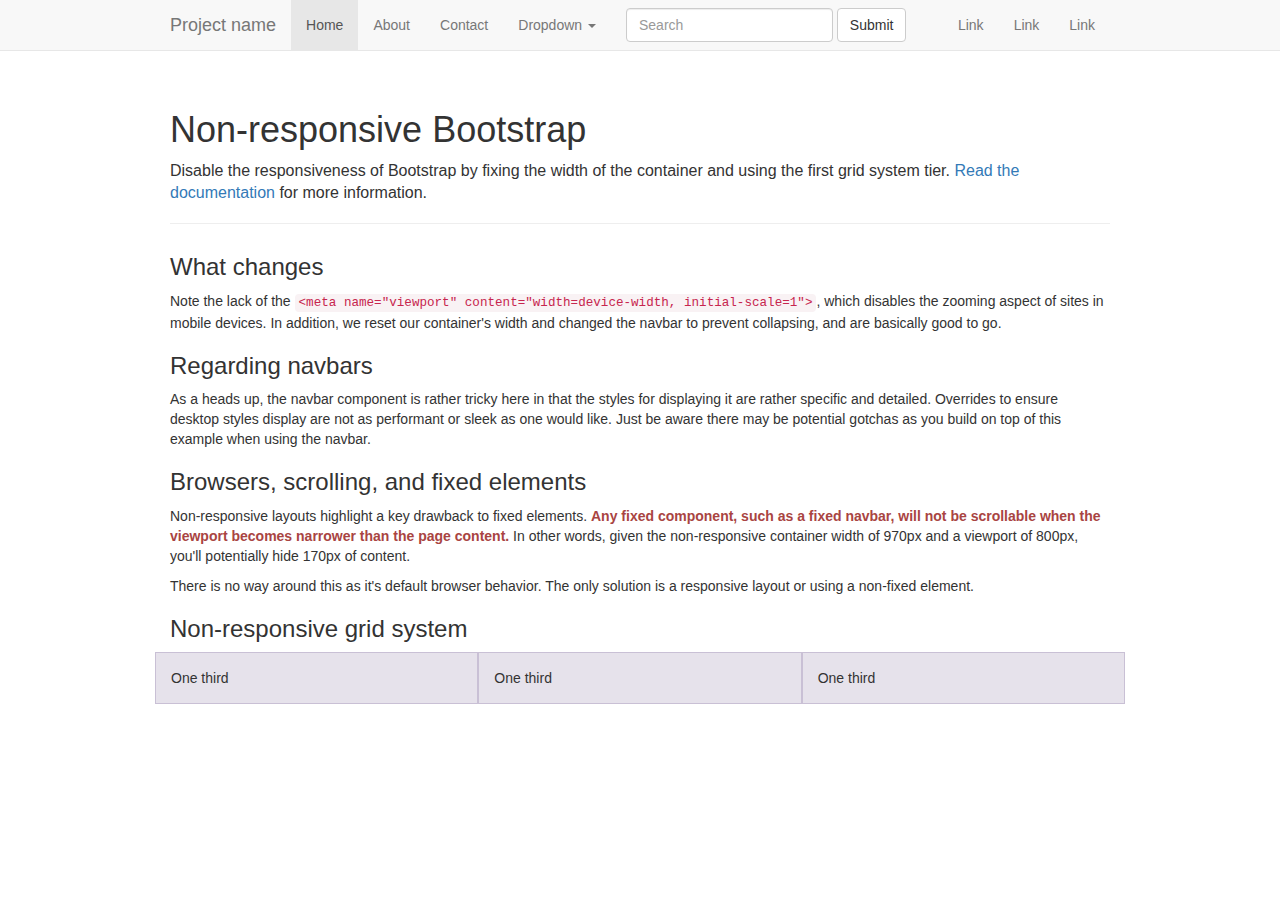
<file: app1/static/bootstrap-3.3.6/docs/examples/non-responsive/index.html>
<!DOCTYPE html>
<html lang="en">
  <head>
    <meta charset="utf-8">
    <meta http-equiv="X-UA-Compatible" content="IE=edge">
    <!-- The above 2 meta tags *must* come first in the head; any other head content must come *after* these tags -->
    <meta name="description" content="">
    <meta name="author" content="">

    <!-- Note there is no responsive meta tag here -->

    <link rel="icon" href="../../favicon.ico">

    <title>Non-responsive Template for Bootstrap</title>

    <!-- Bootstrap core CSS -->
    <link href="../../dist/css/bootstrap.min.css" rel="stylesheet">

    <!-- IE10 viewport hack for Surface/desktop Windows 8 bug -->
    <link href="../../assets/css/ie10-viewport-bug-workaround.css" rel="stylesheet">

    <!-- Custom styles for this template -->
    <link href="non-responsive.css" rel="stylesheet">

    <!-- Just for debugging purposes. Don't actually copy these 2 lines! -->
    <!--[if lt IE 9]><script src="../../assets/js/ie8-responsive-file-warning.js"></script><![endif]-->
    <script src="../../assets/js/ie-emulation-modes-warning.js"></script>

    <!-- HTML5 shim and Respond.js for IE8 support of HTML5 elements and media queries -->
    <!--[if lt IE 9]>
      <script src="https://oss.maxcdn.com/html5shiv/3.7.2/html5shiv.min.js"></script>
      <script src="https://oss.maxcdn.com/respond/1.4.2/respond.min.js"></script>
    <![endif]-->
  </head>

  <body>

    <!-- Fixed navbar -->
    <nav class="navbar navbar-default navbar-fixed-top">
      <div class="container">
        <div class="navbar-header">
          <!-- The mobile navbar-toggle button can be safely removed since you do not need it in a non-responsive implementation -->
          <a class="navbar-brand" href="#">Project name</a>
        </div>
        <!-- Note that the .navbar-collapse and .collapse classes have been removed from the #navbar -->
        <div id="navbar">
          <ul class="nav navbar-nav">
            <li class="active"><a href="#">Home</a></li>
            <li><a href="#about">About</a></li>
            <li><a href="#contact">Contact</a></li>
            <li class="dropdown">
              <a href="#" class="dropdown-toggle" data-toggle="dropdown" role="button" aria-haspopup="true" aria-expanded="false">Dropdown <span class="caret"></span></a>
              <ul class="dropdown-menu">
                <li><a href="#">Action</a></li>
                <li><a href="#">Another action</a></li>
                <li><a href="#">Something else here</a></li>
                <li role="separator" class="divider"></li>
                <li class="dropdown-header">Nav header</li>
                <li><a href="#">Separated link</a></li>
                <li><a href="#">One more separated link</a></li>
              </ul>
            </li>
          </ul>
          <form class="navbar-form navbar-left" role="search">
            <div class="form-group">
              <input type="text" class="form-control" placeholder="Search">
            </div>
            <button type="submit" class="btn btn-default">Submit</button>
          </form>
          <ul class="nav navbar-nav navbar-right">
            <li><a href="#">Link</a></li>
            <li><a href="#">Link</a></li>
            <li><a href="#">Link</a></li>
          </ul>
        </div><!--/.nav-collapse -->
      </div>
    </nav>

    <div class="container">

      <div class="page-header">
        <h1>Non-responsive Bootstrap</h1>
        <p class="lead">Disable the responsiveness of Bootstrap by fixing the width of the container and using the first grid system tier. <a href="http://getbootstrap.com/getting-started/#disable-responsive">Read the documentation</a> for more information.</p>
      </div>

      <h3>What changes</h3>
      <p>Note the lack of the <code>&lt;meta name="viewport" content="width=device-width, initial-scale=1"&gt;</code>, which disables the zooming aspect of sites in mobile devices. In addition, we reset our container's width and changed the navbar to prevent collapsing, and are basically good to go.</p>

      <h3>Regarding navbars</h3>
      <p>As a heads up, the navbar component is rather tricky here in that the styles for displaying it are rather specific and detailed. Overrides to ensure desktop styles display are not as performant or sleek as one would like. Just be aware there may be potential gotchas as you build on top of this example when using the navbar.</p>

      <h3>Browsers, scrolling, and fixed elements</h3>
      <p>Non-responsive layouts highlight a key drawback to fixed elements. <strong class="text-danger">Any fixed component, such as a fixed navbar, will not be scrollable when the viewport becomes narrower than the page content.</strong> In other words, given the non-responsive container width of 970px and a viewport of 800px, you'll potentially hide 170px of content.</p>
      <p>There is no way around this as it's default browser behavior. The only solution is a responsive layout or using a non-fixed element.</p>

      <h3>Non-responsive grid system</h3>
      <div class="row">
        <div class="col-xs-4">One third</div>
        <div class="col-xs-4">One third</div>
        <div class="col-xs-4">One third</div>
      </div>

    </div> <!-- /container -->


    <!-- Bootstrap core JavaScript
    ================================================== -->
    <!-- Placed at the end of the document so the pages load faster -->
    <script src="https://ajax.googleapis.com/ajax/libs/jquery/1.11.3/jquery.min.js"></script>
    <script>window.jQuery || document.write('<script src="../../assets/js/vendor/jquery.min.js"><\/script>')</script>
    <script src="../../dist/js/bootstrap.min.js"></script>
    <!-- IE10 viewport hack for Surface/desktop Windows 8 bug -->
    <script src="../../assets/js/ie10-viewport-bug-workaround.js"></script>
  </body>
</html>
</file>
<file: app1/static/bootstrap-3.3.6/docs/examples/blog/blog.css>
/*
 * Globals
 */

body {
  font-family: Georgia, "Times New Roman", Times, serif;
  color: #555;
}

h1, .h1,
h2, .h2,
h3, .h3,
h4, .h4,
h5, .h5,
h6, .h6 {
  margin-top: 0;
  font-family: "Helvetica Neue", Helvetica, Arial, sans-serif;
  font-weight: normal;
  color: #333;
}


/*
 * Override Bootstrap's default container.
 */

@media (min-width: 1200px) {
  .container {
    width: 970px;
  }
}


/*
 * Masthead for nav
 */

.blog-masthead {
  background-color: #428bca;
  -webkit-box-shadow: inset 0 -2px 5px rgba(0,0,0,.1);
          box-shadow: inset 0 -2px 5px rgba(0,0,0,.1);
}

/* Nav links */
.blog-nav-item {
  position: relative;
  display: inline-block;
  padding: 10px;
  font-weight: 500;
  color: #cdddeb;
}
.blog-nav-item:hover,
.blog-nav-item:focus {
  color: #fff;
  text-decoration: none;
}

/* Active state gets a caret at the bottom */
.blog-nav .active {
  color: #fff;
}
.blog-nav .active:after {
  position: absolute;
  bottom: 0;
  left: 50%;
  width: 0;
  height: 0;
  margin-left: -5px;
  vertical-align: middle;
  content: " ";
  border-right: 5px solid transparent;
  border-bottom: 5px solid;
  border-left: 5px solid transparent;
}


/*
 * Blog name and description
 */

.blog-header {
  padding-top: 20px;
  padding-bottom: 20px;
}
.blog-title {
  margin-top: 30px;
  margin-bottom: 0;
  font-size: 60px;
  font-weight: normal;
}
.blog-description {
  font-size: 20px;
  color: #999;
}


/*
 * Main column and sidebar layout
 */

.blog-main {
  font-size: 18px;
  line-height: 1.5;
}

/* Sidebar modules for boxing content */
.sidebar-module {
  padding: 15px;
  margin: 0 -15px 15px;
}
.sidebar-module-inset {
  padding: 15px;
  background-color: #f5f5f5;
  border-radius: 4px;
}
.sidebar-module-inset p:last-child,
.sidebar-module-inset ul:last-child,
.sidebar-module-inset ol:last-child {
  margin-bottom: 0;
}


/* Pagination */
.pager {
  margin-bottom: 60px;
  text-align: left;
}
.pager > li > a {
  width: 140px;
  padding: 10px 20px;
  text-align: center;
  border-radius: 30px;
}


/*
 * Blog posts
 */

.blog-post {
  margin-bottom: 60px;
}
.blog-post-title {
  margin-bottom: 5px;
  font-size: 40px;
}
.blog-post-meta {
  margin-bottom: 20px;
  color: #999;
}


/*
 * Footer
 */

.blog-footer {
  padding: 40px 0;
  color: #999;
  text-align: center;
  background-color: #f9f9f9;
  border-top: 1px solid #e5e5e5;
}
.blog-footer p:last-child {
  margin-bottom: 0;
}
</file>
<file: app1/static/bootstrap-3.3.6/docs/examples/carousel/carousel.css>
/* GLOBAL STYLES
-------------------------------------------------- */
/* Padding below the footer and lighter body text */

body {
  padding-bottom: 40px;
  color: #5a5a5a;
}


/* CUSTOMIZE THE NAVBAR
-------------------------------------------------- */

/* Special class on .container surrounding .navbar, used for positioning it into place. */
.navbar-wrapper {
  position: absolute;
  top: 0;
  right: 0;
  left: 0;
  z-index: 20;
}

/* Flip around the padding for proper display in narrow viewports */
.navbar-wrapper > .container {
  padding-right: 0;
  padding-left: 0;
}
.navbar-wrapper .navbar {
  padding-right: 15px;
  padding-left: 15px;
}
.navbar-wrapper .navbar .container {
  width: auto;
}


/* CUSTOMIZE THE CAROUSEL
-------------------------------------------------- */

/* Carousel base class */
.carousel {
  height: 500px;
  margin-bottom: 60px;
}
/* Since positioning the image, we need to help out the caption */
.carousel-caption {
  z-index: 10;
}

/* Declare heights because of positioning of img element */
.carousel .item {
  height: 500px;
  background-color: #777;
}
.carousel-inner > .item > img {
  position: absolute;
  top: 0;
  left: 0;
  min-width: 100%;
  height: 500px;
}


/* MARKETING CONTENT
-------------------------------------------------- */

/* Center align the text within the three columns below the carousel */
.marketing .col-lg-4 {
  margin-bottom: 20px;
  text-align: center;
}
.marketing h2 {
  font-weight: normal;
}
.marketing .col-lg-4 p {
  margin-right: 10px;
  margin-left: 10px;
}


/* Featurettes
------------------------- */

.featurette-divider {
  margin: 80px 0; /* Space out the Bootstrap <hr> more */
}

/* Thin out the marketing headings */
.featurette-heading {
  font-weight: 300;
  line-height: 1;
  letter-spacing: -1px;
}


/* RESPONSIVE CSS
-------------------------------------------------- */

@media (min-width: 768px) {
  /* Navbar positioning foo */
  .navbar-wrapper {
    margin-top: 20px;
  }
  .navbar-wrapper .container {
    padding-right: 15px;
    padding-left: 15px;
  }
  .navbar-wrapper .navbar {
    padding-right: 0;
    padding-left: 0;
  }

  /* The navbar becomes detached from the top, so we round the corners */
  .navbar-wrapper .navbar {
    border-radius: 4px;
  }

  /* Bump up size of carousel content */
  .carousel-caption p {
    margin-bottom: 20px;
    font-size: 21px;
    line-height: 1.4;
  }

  .featurette-heading {
    font-size: 50px;
  }
}

@media (min-width: 992px) {
  .featurette-heading {
    margin-top: 120px;
  }
}
</file>
<file: app1/static/bootstrap-3.3.6/docs/examples/cover/cover.css>
/*
 * Globals
 */

/* Links */
a,
a:focus,
a:hover {
  color: #fff;
}

/* Custom default button */
.btn-default,
.btn-default:hover,
.btn-default:focus {
  color: #333;
  text-shadow: none; /* Prevent inheritence from `body` */
  background-color: #fff;
  border: 1px solid #fff;
}


/*
 * Base structure
 */

html,
body {
  height: 100%;
  background-color: #333;
}
body {
  color: #fff;
  text-align: center;
  text-shadow: 0 1px 3px rgba(0,0,0,.5);
}

/* Extra markup and styles for table-esque vertical and horizontal centering */
.site-wrapper {
  display: table;
  width: 100%;
  height: 100%; /* For at least Firefox */
  min-height: 100%;
  -webkit-box-shadow: inset 0 0 100px rgba(0,0,0,.5);
          box-shadow: inset 0 0 100px rgba(0,0,0,.5);
}
.site-wrapper-inner {
  display: table-cell;
  vertical-align: top;
}
.cover-container {
  margin-right: auto;
  margin-left: auto;
}

/* Padding for spacing */
.inner {
  padding: 30px;
}


/*
 * Header
 */
.masthead-brand {
  margin-top: 10px;
  margin-bottom: 10px;
}

.masthead-nav > li {
  display: inline-block;
}
.masthead-nav > li + li {
  margin-left: 20px;
}
.masthead-nav > li > a {
  padding-right: 0;
  padding-left: 0;
  font-size: 16px;
  font-weight: bold;
  color: #fff; /* IE8 proofing */
  color: rgba(255,255,255,.75);
  border-bottom: 2px solid transparent;
}
.masthead-nav > li > a:hover,
.masthead-nav > li > a:focus {
  background-color: transparent;
  border-bottom-color: #a9a9a9;
  border-bottom-color: rgba(255,255,255,.25);
}
.masthead-nav > .active > a,
.masthead-nav > .active > a:hover,
.masthead-nav > .active > a:focus {
  color: #fff;
  border-bottom-color: #fff;
}

@media (min-width: 768px) {
  .masthead-brand {
    float: left;
  }
  .masthead-nav {
    float: right;
  }
}


/*
 * Cover
 */

.cover {
  padding: 0 20px;
}
.cover .btn-lg {
  padding: 10px 20px;
  font-weight: bold;
}


/*
 * Footer
 */

.mastfoot {
  color: #999; /* IE8 proofing */
  color: rgba(255,255,255,.5);
}


/*
 * Affix and center
 */

@media (min-width: 768px) {
  /* Pull out the header and footer */
  .masthead {
    position: fixed;
    top: 0;
  }
  .mastfoot {
    position: fixed;
    bottom: 0;
  }
  /* Start the vertical centering */
  .site-wrapper-inner {
    vertical-align: middle;
  }
  /* Handle the widths */
  .masthead,
  .mastfoot,
  .cover-container {
    width: 100%; /* Must be percentage or pixels for horizontal alignment */
  }
}

@media (min-width: 992px) {
  .masthead,
  .mastfoot,
  .cover-container {
    width: 700px;
  }
}
</file>
<file: app1/static/bootstrap-3.3.6/docs/examples/dashboard/dashboard.css>
/*
 * Base structure
 */

/* Move down content because we have a fixed navbar that is 50px tall */
body {
  padding-top: 50px;
}


/*
 * Global add-ons
 */

.sub-header {
  padding-bottom: 10px;
  border-bottom: 1px solid #eee;
}

/*
 * Top navigation
 * Hide default border to remove 1px line.
 */
.navbar-fixed-top {
  border: 0;
}

/*
 * Sidebar
 */

/* Hide for mobile, show later */
.sidebar {
  display: none;
}
@media (min-width: 768px) {
  .sidebar {
    position: fixed;
    top: 51px;
    bottom: 0;
    left: 0;
    z-index: 1000;
    display: block;
    padding: 20px;
    overflow-x: hidden;
    overflow-y: auto; /* Scrollable contents if viewport is shorter than content. */
    background-color: #f5f5f5;
    border-right: 1px solid #eee;
  }
}

/* Sidebar navigation */
.nav-sidebar {
  margin-right: -21px; /* 20px padding + 1px border */
  margin-bottom: 20px;
  margin-left: -20px;
}
.nav-sidebar > li > a {
  padding-right: 20px;
  padding-left: 20px;
}
.nav-sidebar > .active > a,
.nav-sidebar > .active > a:hover,
.nav-sidebar > .active > a:focus {
  color: #fff;
  background-color: #428bca;
}


/*
 * Main content
 */

.main {
  padding: 20px;
}
@media (min-width: 768px) {
  .main {
    padding-right: 40px;
    padding-left: 40px;
  }
}
.main .page-header {
  margin-top: 0;
}


/*
 * Placeholder dashboard ideas
 */

.placeholders {
  margin-bottom: 30px;
  text-align: center;
}
.placeholders h4 {
  margin-bottom: 0;
}
.placeholder {
  margin-bottom: 20px;
}
.placeholder img {
  display: inline-block;
  border-radius: 50%;
}
</file>
<file: app1/static/bootstrap-3.3.6/docs/examples/grid/grid.css>
h4 {
  margin-top: 25px;
}
.row {
  margin-bottom: 20px;
}
.row .row {
  margin-top: 10px;
  margin-bottom: 0;
}
[class*="col-"] {
  padding-top: 15px;
  padding-bottom: 15px;
  background-color: #eee;
  background-color: rgba(86,61,124,.15);
  border: 1px solid #ddd;
  border: 1px solid rgba(86,61,124,.2);
}

hr {
  margin-top: 40px;
  margin-bottom: 40px;
}
</file>
<file: app1/static/bootstrap-3.3.6/docs/examples/jumbotron-narrow/jumbotron-narrow.css>
/* Space out content a bit */
body {
  padding-top: 20px;
  padding-bottom: 20px;
}

/* Everything but the jumbotron gets side spacing for mobile first views */
.header,
.marketing,
.footer {
  padding-right: 15px;
  padding-left: 15px;
}

/* Custom page header */
.header {
  padding-bottom: 20px;
  border-bottom: 1px solid #e5e5e5;
}
/* Make the masthead heading the same height as the navigation */
.header h3 {
  margin-top: 0;
  margin-bottom: 0;
  line-height: 40px;
}

/* Custom page footer */
.footer {
  padding-top: 19px;
  color: #777;
  border-top: 1px solid #e5e5e5;
}

/* Customize container */
@media (min-width: 768px) {
  .container {
    max-width: 730px;
  }
}
.container-narrow > hr {
  margin: 30px 0;
}

/* Main marketing message and sign up button */
.jumbotron {
  text-align: center;
  border-bottom: 1px solid #e5e5e5;
}
.jumbotron .btn {
  padding: 14px 24px;
  font-size: 21px;
}

/* Supporting marketing content */
.marketing {
  margin: 40px 0;
}
.marketing p + h4 {
  margin-top: 28px;
}

/* Responsive: Portrait tablets and up */
@media screen and (min-width: 768px) {
  /* Remove the padding we set earlier */
  .header,
  .marketing,
  .footer {
    padding-right: 0;
    padding-left: 0;
  }
  /* Space out the masthead */
  .header {
    margin-bottom: 30px;
  }
  /* Remove the bottom border on the jumbotron for visual effect */
  .jumbotron {
    border-bottom: 0;
  }
}
</file>
<file: app1/static/bootstrap-3.3.6/docs/examples/jumbotron/jumbotron.css>
/* Move down content because we have a fixed navbar that is 50px tall */
body {
  padding-top: 50px;
  padding-bottom: 20px;
}
</file>
<file: app1/static/bootstrap-3.3.6/docs/examples/justified-nav/justified-nav.css>
body {
  padding-top: 20px;
}

.footer {
  padding-top: 40px;
  padding-bottom: 40px;
  margin-top: 40px;
  border-top: 1px solid #eee;
}

/* Main marketing message and sign up button */
.jumbotron {
  text-align: center;
  background-color: transparent;
}
.jumbotron .btn {
  padding: 14px 24px;
  font-size: 21px;
}

/* Customize the nav-justified links to be fill the entire space of the .navbar */

.nav-justified {
  background-color: #eee;
  border: 1px solid #ccc;
  border-radius: 5px;
}
.nav-justified > li > a {
  padding-top: 15px;
  padding-bottom: 15px;
  margin-bottom: 0;
  font-weight: bold;
  color: #777;
  text-align: center;
  background-color: #e5e5e5; /* Old browsers */
  background-image: -webkit-gradient(linear, left top, left bottom, from(#f5f5f5), to(#e5e5e5));
  background-image: -webkit-linear-gradient(top, #f5f5f5 0%, #e5e5e5 100%);
  background-image:      -o-linear-gradient(top, #f5f5f5 0%, #e5e5e5 100%);
  background-image:         linear-gradient(to bottom, #f5f5f5 0%,#e5e5e5 100%);
  filter: progid:DXImageTransform.Microsoft.gradient( startColorstr='#f5f5f5', endColorstr='#e5e5e5',GradientType=0 ); /* IE6-9 */
  background-repeat: repeat-x; /* Repeat the gradient */
  border-bottom: 1px solid #d5d5d5;
}
.nav-justified > .active > a,
.nav-justified > .active > a:hover,
.nav-justified > .active > a:focus {
  background-color: #ddd;
  background-image: none;
  -webkit-box-shadow: inset 0 3px 7px rgba(0,0,0,.15);
          box-shadow: inset 0 3px 7px rgba(0,0,0,.15);
}
.nav-justified > li:first-child > a {
  border-radius: 5px 5px 0 0;
}
.nav-justified > li:last-child > a {
  border-bottom: 0;
  border-radius: 0 0 5px 5px;
}

@media (min-width: 768px) {
  .nav-justified {
    max-height: 52px;
  }
  .nav-justified > li > a {
    border-right: 1px solid #d5d5d5;
    border-left: 1px solid #fff;
  }
  .nav-justified > li:first-child > a {
    border-left: 0;
    border-radius: 5px 0 0 5px;
  }
  .nav-justified > li:last-child > a {
    border-right: 0;
    border-radius: 0 5px 5px 0;
  }
}

/* Responsive: Portrait tablets and up */
@media screen and (min-width: 768px) {
  /* Remove the padding we set earlier */
  .masthead,
  .marketing,
  .footer {
    padding-right: 0;
    padding-left: 0;
  }
}
</file>
<file: app1/static/bootstrap-3.3.6/docs/examples/navbar-fixed-top/navbar-fixed-top.css>
body {
  min-height: 2000px;
  padding-top: 70px;
}
</file>
<file: app1/static/bootstrap-3.3.6/docs/examples/navbar-static-top/navbar-static-top.css>
body {
  min-height: 2000px;
}

.navbar-static-top {
  margin-bottom: 19px;
}
</file>
<file: app1/static/bootstrap-3.3.6/docs/examples/navbar/navbar.css>
body {
  padding-top: 20px;
  padding-bottom: 20px;
}

.navbar {
  margin-bottom: 20px;
}
</file>
<file: app1/static/bootstrap-3.3.6/docs/examples/non-responsive/non-responsive.css>
/* Template-specific stuff
 *
 * Customizations just for the template; these are not necessary for anything
 * with disabling the responsiveness.
 */

/* Account for fixed navbar */
body {
  padding-top: 70px;
  padding-bottom: 30px;
}

body,
.navbar-fixed-top,
.navbar-fixed-bottom {
  min-width: 970px;
}

/* Don't let the lead text change font-size. */
.lead {
  font-size: 16px;
}

/* Finesse the page header spacing */
.page-header {
  margin-bottom: 30px;
}
.page-header .lead {
  margin-bottom: 10px;
}


/* Non-responsive overrides
 *
 * Utilize the following CSS to disable the responsive-ness of the container,
 * grid system, and navbar.
 */

/* Reset the container */
.container {
  width: 970px;
  max-width: none !important;
}

/* Demonstrate the grids */
.col-xs-4 {
  padding-top: 15px;
  padding-bottom: 15px;
  background-color: #eee;
  background-color: rgba(86,61,124,.15);
  border: 1px solid #ddd;
  border: 1px solid rgba(86,61,124,.2);
}

.container .navbar-header,
.container .navbar-collapse {
  margin-right: 0;
  margin-left: 0;
}

/* Always float the navbar header */
.navbar-header {
  float: left;
}

/* Undo the collapsing navbar */
.navbar-collapse {
  display: block !important;
  height: auto !important;
  padding-bottom: 0;
  overflow: visible !important;
  visibility: visible !important;
}

.navbar-toggle {
  display: none;
}
.navbar-collapse {
  border-top: 0;
}

.navbar-brand {
  margin-left: -15px;
}

/* Always apply the floated nav */
.navbar-nav {
  float: left;
  margin: 0;
}
.navbar-nav > li {
  float: left;
}
.navbar-nav > li > a {
  padding: 15px;
}

/* Redeclare since we override the float above */
.navbar-nav.navbar-right {
  float: right;
}

/* Undo custom dropdowns */
.navbar .navbar-nav .open .dropdown-menu {
  position: absolute;
  float: left;
  background-color: #fff;
  border: 1px solid #ccc;
  border: 1px solid rgba(0, 0, 0, .15);
  border-width: 0 1px 1px;
  border-radius: 0 0 4px 4px;
  -webkit-box-shadow: 0 6px 12px rgba(0, 0, 0, .175);
          box-shadow: 0 6px 12px rgba(0, 0, 0, .175);
}
.navbar-default .navbar-nav .open .dropdown-menu > li > a {
  color: #333;
}
.navbar .navbar-nav .open .dropdown-menu > li > a:hover,
.navbar .navbar-nav .open .dropdown-menu > li > a:focus,
.navbar .navbar-nav .open .dropdown-menu > .active > a,
.navbar .navbar-nav .open .dropdown-menu > .active > a:hover,
.navbar .navbar-nav .open .dropdown-menu > .active > a:focus {
  color: #fff !important;
  background-color: #428bca !important;
}
.navbar .navbar-nav .open .dropdown-menu > .disabled > a,
.navbar .navbar-nav .open .dropdown-menu > .disabled > a:hover,
.navbar .navbar-nav .open .dropdown-menu > .disabled > a:focus {
  color: #999 !important;
  background-color: transparent !important;
}

/* Undo form expansion */
.navbar-form {
  float: left;
  width: auto;
  padding-top: 0;
  padding-bottom: 0;
  margin-right: 0;
  margin-left: 0;
  border: 0;
  -webkit-box-shadow: none;
          box-shadow: none;
}

/* Copy-pasted from forms.less since we mixin the .form-inline styles. */
.navbar-form .form-group {
  display: inline-block;
  margin-bottom: 0;
  vertical-align: middle;
}

.navbar-form .form-control {
  display: inline-block;
  width: auto;
  vertical-align: middle;
}

.navbar-form .form-control-static {
  display: inline-block;
}

.navbar-form .input-group {
  display: inline-table;
  vertical-align: middle;
}

.navbar-form .input-group .input-group-addon,
.navbar-form .input-group .input-group-btn,
.navbar-form .input-group .form-control {
  width: auto;
}

.navbar-form .input-group > .form-control {
  width: 100%;
}

.navbar-form .control-label {
  margin-bottom: 0;
  vertical-align: middle;
}

.navbar-form .radio,
.navbar-form .checkbox {
  display: inline-block;
  margin-top: 0;
  margin-bottom: 0;
  vertical-align: middle;
}

.navbar-form .radio label,
.navbar-form .checkbox label {
  padding-left: 0;
}

.navbar-form .radio input[type="radio"],
.navbar-form .checkbox input[type="checkbox"] {
  position: relative;
  margin-left: 0;
}

.navbar-form .has-feedback .form-control-feedback {
  top: 0;
}

/* Undo inline form compaction on small screens */
.form-inline .form-group {
  display: inline-block;
  margin-bottom: 0;
  vertical-align: middle;
}

.form-inline .form-control {
  display: inline-block;
  width: auto;
  vertical-align: middle;
}

.form-inline .form-control-static {
  display: inline-block;
}

.form-inline .input-group {
  display: inline-table;
  vertical-align: middle;
}
.form-inline .input-group .input-group-addon,
.form-inline .input-group .input-group-btn,
.form-inline .input-group .form-control {
  width: auto;
}

.form-inline .input-group > .form-control {
  width: 100%;
}

.form-inline .control-label {
  margin-bottom: 0;
  vertical-align: middle;
}

.form-inline .radio,
.form-inline .checkbox {
  display: inline-block;
  margin-top: 0;
  margin-bottom: 0;
  vertical-align: middle;
}
.form-inline .radio label,
.form-inline .checkbox label {
  padding-left: 0;
}

.form-inline .radio input[type="radio"],
.form-inline .checkbox input[type="checkbox"] {
  position: relative;
  margin-left: 0;
}

.form-inline .has-feedback .form-control-feedback {
  top: 0;
}
</file>
<file: app1/static/bootstrap-3.3.6/js/tests/vendor/qunit.css>
/*!
 * QUnit 1.17.1
 * http://qunitjs.com/
 *
 * Copyright jQuery Foundation and other contributors
 * Released under the MIT license
 * http://jquery.org/license
 *
 * Date: 2015-01-20T19:39Z
 */

/** Font Family and Sizes */

#qunit-tests, #qunit-header, #qunit-banner, #qunit-testrunner-toolbar, #qunit-userAgent, #qunit-testresult {
	font-family: "Helvetica Neue Light", "HelveticaNeue-Light", "Helvetica Neue", Calibri, Helvetica, Arial, sans-serif;
}

#qunit-testrunner-toolbar, #qunit-userAgent, #qunit-testresult, #qunit-tests li { font-size: small; }
#qunit-tests { font-size: smaller; }


/** Resets */

#qunit-tests, #qunit-header, #qunit-banner, #qunit-userAgent, #qunit-testresult, #qunit-modulefilter {
	margin: 0;
	padding: 0;
}


/** Header */

#qunit-header {
	padding: 0.5em 0 0.5em 1em;

	color: #8699A4;
	background-color: #0D3349;

	font-size: 1.5em;
	line-height: 1em;
	font-weight: 400;

	border-radius: 5px 5px 0 0;
}

#qunit-header a {
	text-decoration: none;
	color: #C2CCD1;
}

#qunit-header a:hover,
#qunit-header a:focus {
	color: #FFF;
}

#qunit-testrunner-toolbar label {
	display: inline-block;
	padding: 0 0.5em 0 0.1em;
}

#qunit-banner {
	height: 5px;
}

#qunit-testrunner-toolbar {
	padding: 0.5em 1em 0.5em 1em;
	color: #5E740B;
	background-color: #EEE;
	overflow: hidden;
}

#qunit-userAgent {
	padding: 0.5em 1em 0.5em 1em;
	background-color: #2B81AF;
	color: #FFF;
	text-shadow: rgba(0, 0, 0, 0.5) 2px 2px 1px;
}

#qunit-modulefilter-container {
	float: right;
	padding: 0.2em;
}

.qunit-url-config {
	display: inline-block;
	padding: 0.1em;
}

.qunit-filter {
	display: block;
	float: right;
	margin-left: 1em;
}

/** Tests: Pass/Fail */

#qunit-tests {
	list-style-position: inside;
}

#qunit-tests li {
	padding: 0.4em 1em 0.4em 1em;
	border-bottom: 1px solid #FFF;
	list-style-position: inside;
}

#qunit-tests > li {
	display: none;
}

#qunit-tests li.running,
#qunit-tests li.pass,
#qunit-tests li.fail,
#qunit-tests li.skipped {
	display: list-item;
}

#qunit-tests.hidepass li.running,
#qunit-tests.hidepass li.pass {
	display: none;
}

#qunit-tests li strong {
	cursor: pointer;
}

#qunit-tests li.skipped strong {
	cursor: default;
}

#qunit-tests li a {
	padding: 0.5em;
	color: #C2CCD1;
	text-decoration: none;
}
#qunit-tests li a:hover,
#qunit-tests li a:focus {
	color: #000;
}

#qunit-tests li .runtime {
	float: right;
	font-size: smaller;
}

.qunit-assert-list {
	margin-top: 0.5em;
	padding: 0.5em;

	background-color: #FFF;

	border-radius: 5px;
}

.qunit-collapsed {
	display: none;
}

#qunit-tests table {
	border-collapse: collapse;
	margin-top: 0.2em;
}

#qunit-tests th {
	text-align: right;
	vertical-align: top;
	padding: 0 0.5em 0 0;
}

#qunit-tests td {
	vertical-align: top;
}

#qunit-tests pre {
	margin: 0;
	white-space: pre-wrap;
	word-wrap: break-word;
}

#qunit-tests del {
	background-color: #E0F2BE;
	color: #374E0C;
	text-decoration: none;
}

#qunit-tests ins {
	background-color: #FFCACA;
	color: #500;
	text-decoration: none;
}

/*** Test Counts */

#qunit-tests b.counts                       { color: #000; }
#qunit-tests b.passed                       { color: #5E740B; }
#qunit-tests b.failed                       { color: #710909; }

#qunit-tests li li {
	padding: 5px;
	background-color: #FFF;
	border-bottom: none;
	list-style-position: inside;
}

/*** Passing Styles */

#qunit-tests li li.pass {
	color: #3C510C;
	background-color: #FFF;
	border-left: 10px solid #C6E746;
}

#qunit-tests .pass                          { color: #528CE0; background-color: #D2E0E6; }
#qunit-tests .pass .test-name               { color: #366097; }

#qunit-tests .pass .test-actual,
#qunit-tests .pass .test-expected           { color: #999; }

#qunit-banner.qunit-pass                    { background-color: #C6E746; }

/*** Failing Styles */

#qunit-tests li li.fail {
	color: #710909;
	background-color: #FFF;
	border-left: 10px solid #EE5757;
	white-space: pre;
}

#qunit-tests > li:last-child {
	border-radius: 0 0 5px 5px;
}

#qunit-tests .fail                          { color: #000; background-color: #EE5757; }
#qunit-tests .fail .test-name,
#qunit-tests .fail .module-name             { color: #000; }

#qunit-tests .fail .test-actual             { color: #EE5757; }
#qunit-tests .fail .test-expected           { color: #008000; }

#qunit-banner.qunit-fail                    { background-color: #EE5757; }

/*** Skipped tests */

#qunit-tests .skipped {
	background-color: #EBECE9;
}

#qunit-tests .qunit-skipped-label {
	background-color: #F4FF77;
	display: inline-block;
	font-style: normal;
	color: #366097;
	line-height: 1.8em;
	padding: 0 0.5em;
	margin: -0.4em 0.4em -0.4em 0;
}

/** Result */

#qunit-testresult {
	padding: 0.5em 1em 0.5em 1em;

	color: #2B81AF;
	background-color: #D2E0E6;

	border-bottom: 1px solid #FFF;
}
#qunit-testresult .module-name {
	font-weight: 700;
}

/** Fixture */

#qunit-fixture {
	position: absolute;
	top: -10000px;
	left: -10000px;
	width: 1000px;
	height: 1000px;
}
</file>
<file: app1/static/bootstrap-3.3.6/docs/assets/css/ie10-viewport-bug-workaround.css>
/*!
 * IE10 viewport hack for Surface/desktop Windows 8 bug
 * Copyright 2014-2015 Twitter, Inc.
 * Licensed under MIT (https://github.com/twbs/bootstrap/blob/master/LICENSE)
 */

/*
 * See the Getting Started docs for more information:
 * http://getbootstrap.com/getting-started/#support-ie10-width
 */
@-webkit-viewport { width: device-width; }
@-moz-viewport    { width: device-width; }
@-ms-viewport     { width: device-width; }
@-o-viewport      { width: device-width; }
@viewport         { width: device-width; }
</file>
